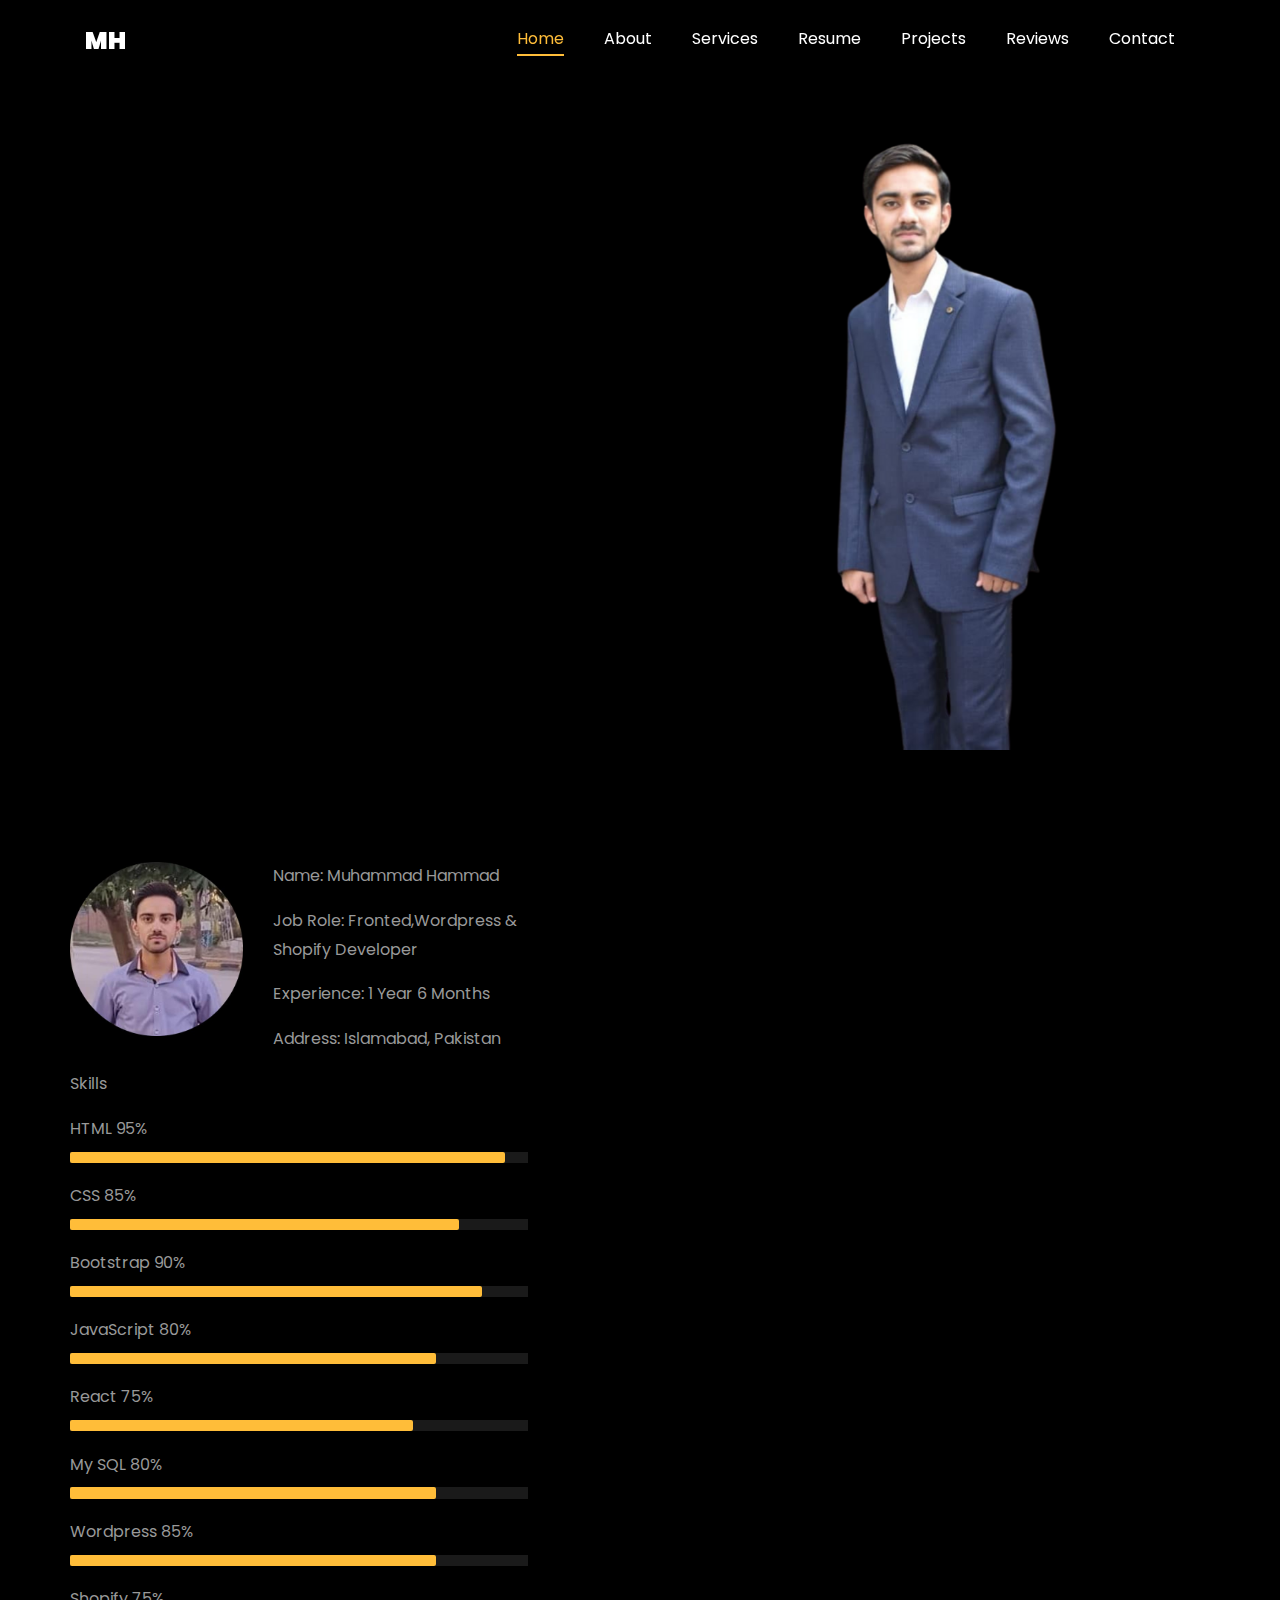
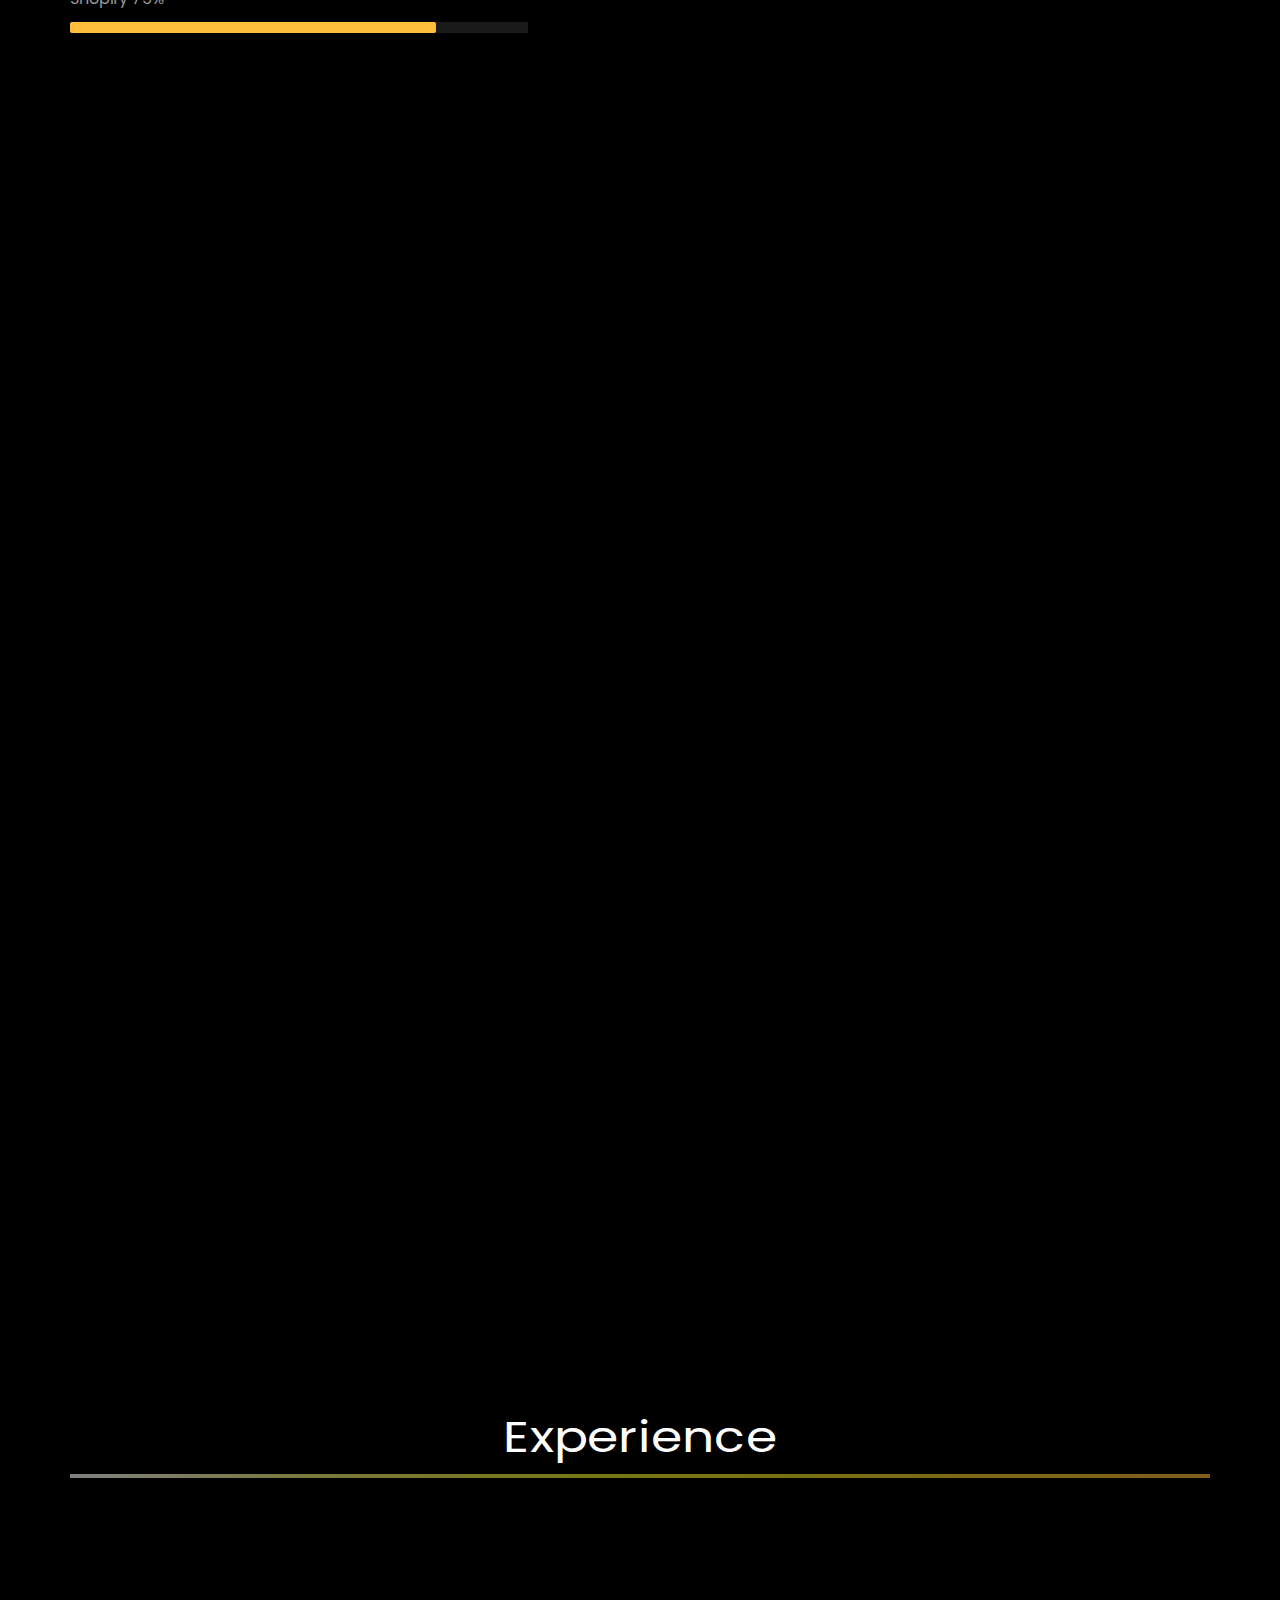
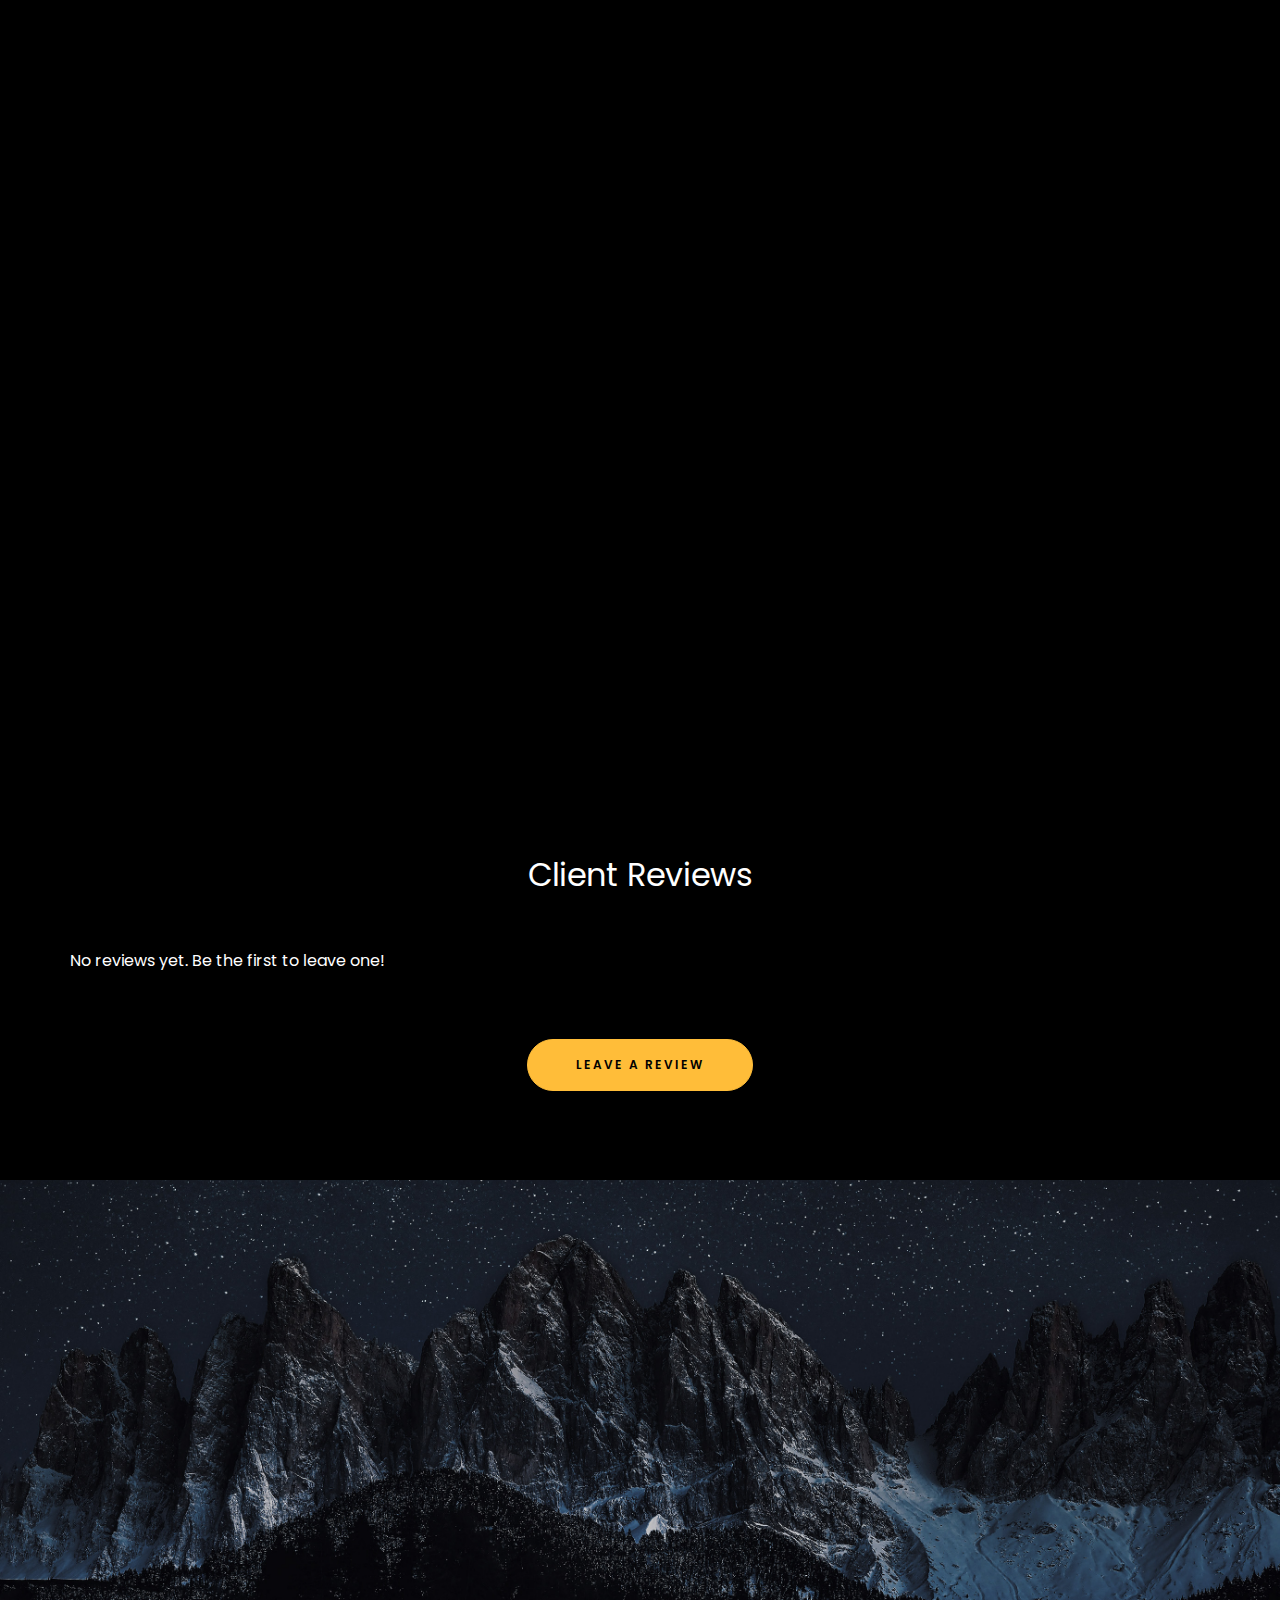
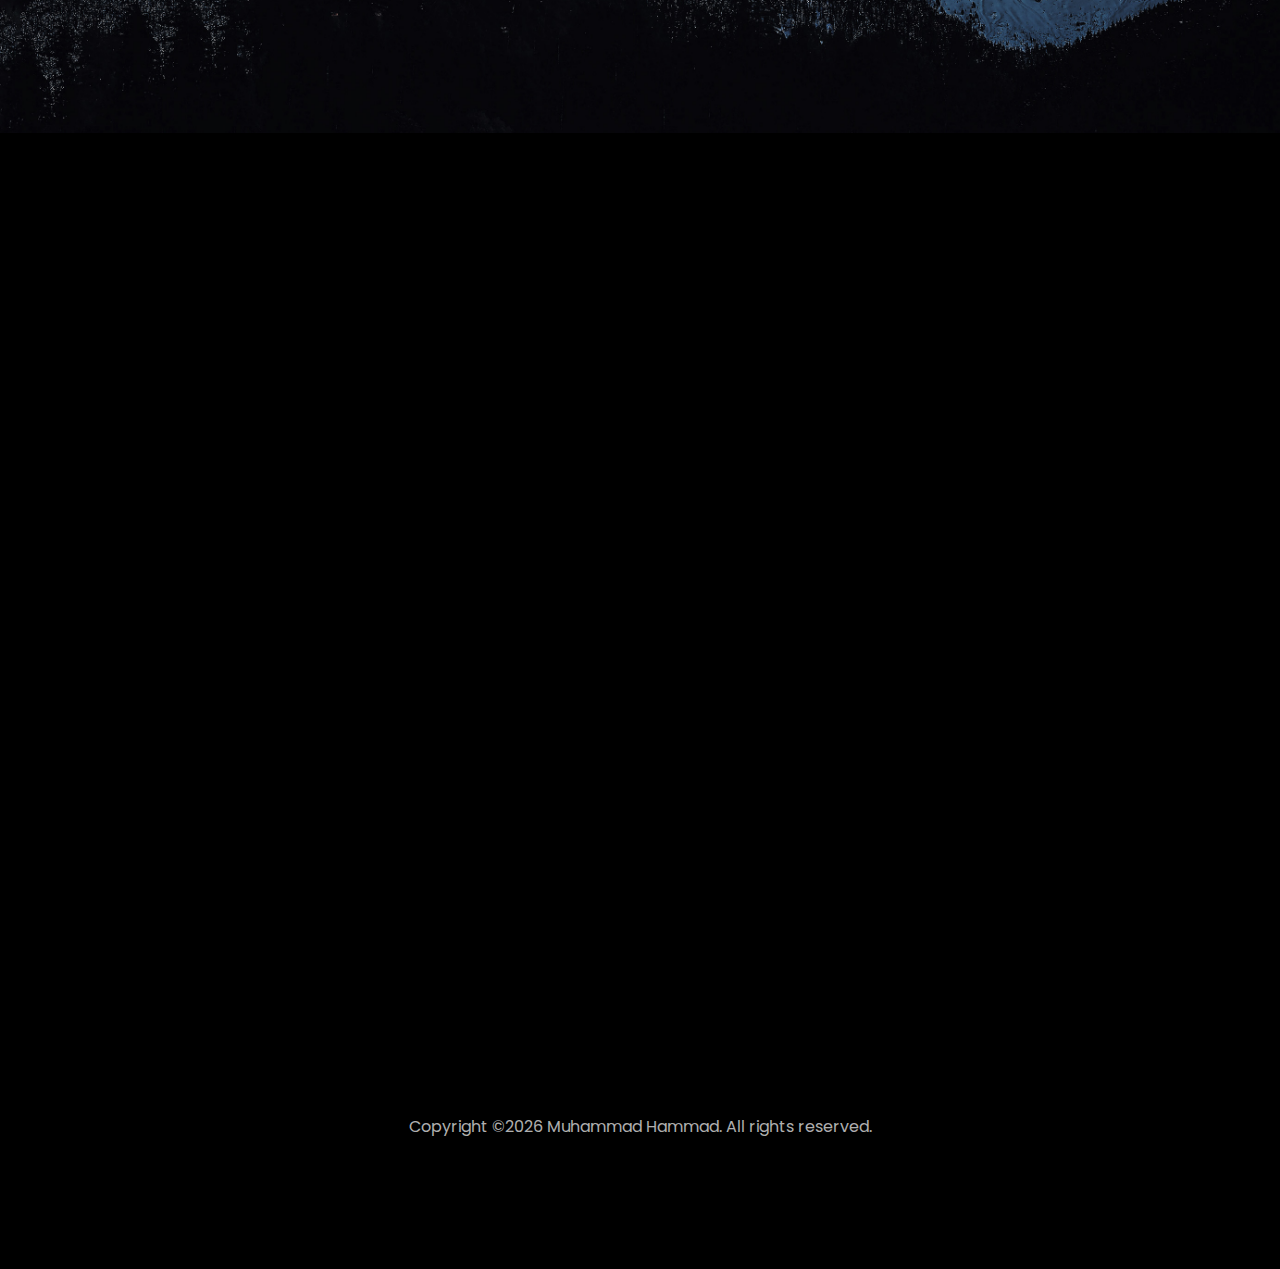
<file: index.html>
<html lang="en"><head>
    <title>Muhammad Hammad Portfolio</title>
    <meta charset="utf-8">
    <meta name="viewport" content="width=device-width, initial-scale=1, shrink-to-fit=no">
    
    <link href="https://fonts.googleapis.com/css?family=Poppins:100,200,300,400,500,600,700,800,900" rel="stylesheet">

    <link rel="stylesheet" href="css/open-iconic-bootstrap.min.css">
    <link rel="stylesheet" href="css/animate.css">
    
    <link rel="stylesheet" href="css/owl.carousel.min.css">
    <link rel="stylesheet" href="css/owl.theme.default.min.css">
    <link rel="stylesheet" href="css/magnific-popup.css">

    <link rel="stylesheet" href="css/aos.css">

    <link rel="stylesheet" href="css/ionicons.min.css">
    
    <link rel="stylesheet" href="css/flaticon.css">
    <link rel="stylesheet" href="css/icomoon.css">
    <link rel="stylesheet" href="css/style.css">



<style>

/*======================================
//--//-->   ABOUT
======================================*/

.about-mf .box-shadow-full {
  padding-top: 4rem;
  padding-bottom: 4rem;
}

.about-mf .about-img {
  margin-bottom: 2rem;
}

.about-mf .about-img img {
  margin-left: 10px;
}


.skill-mf .progress {
  /* background-color: #cde1f8; */
  margin: .5rem 0 1.2rem 0;
  border-radius: 0;
  height: .7rem;
}

.skill-mf .progress .progress-bar {
  height: .7rem;
  background-color: #ffbd39;
}


/* Animation styles */
#typing-animation {
  position: relative;
  font-size: 30px;
  font-weight: bold;
  color: rgb(255, 255, 255);
  overflow: hidden;
  white-space: nowrap;
  animation: typing 3s steps(20, end) infinite;
}

#typing-animation:before {
  content: "";
  /* position: absolute; */
  top: 0;
  left: 0;
  width: 0;
  height: 100%;
  background-color: #ccc;
  animation: typing-cursor 0.5s ease-in-out infinite;
}

@keyframes typing {
  from {
    width: 0;
  }
  to {
    width: 100%;
  }
}

@keyframes typing-cursor {
  from {
    width: 5px;
  }
  to {
    width: 0;
  }
}


/* project image zoom effect */

.zoom-effect {
  overflow: hidden;
  transition: transform 0.3s ease-out;
}

.zoom-effect:hover {
  transform: scale(1.1);
}


</style>


  <style type="text/css">.scrollax-performance, .scrollax-performance *, .scrollax-performance *:before, .scrollax-performance *:after { pointer-events: none !important; -webkit-animation-play-state: paused !important; animation-play-state: paused !important; };</style></head>
  <body data-spy="scroll" data-target=".site-navbar-target" data-offset="300" data-aos-easing="slide" data-aos-duration="800" data-aos-delay="0">
	  
	  
    <nav class="navbar navbar-expand-lg navbar-dark ftco_navbar ftco-navbar-light site-navbar-target" id="ftco-navbar">
	    <div class="container">
	      <a class="navbar-brand" href="https://github.com/M-Hammad-001/Personal-Portfolio">MH</a>
	      <button class="navbar-toggler js-fh5co-nav-toggle fh5co-nav-toggle" type="button" data-toggle="collapse" data-target="#ftco-nav" aria-controls="ftco-nav" aria-expanded="false" aria-label="Toggle navigation">
	        <span class="oi oi-menu"></span> Menu
	      </button>

	      <div class="collapse navbar-collapse" id="ftco-nav">
	        <ul class="navbar-nav nav ml-auto">
	          <li class="nav-item"><a href="#home-section" class="nav-link active"><span>Home</span></a></li>
	          <li class="nav-item"><a href="#about-section" class="nav-link"><span>About</span></a></li>
			  <li class="nav-item"><a href="#services-section" class="nav-link"><span>Services</span></a></li>
	          <li class="nav-item"><a href="#resume-section" class="nav-link"><span>Resume</span></a></li>
	          <li class="nav-item"><a href="#project-section" class="nav-link"><span>Projects</span></a></li>
			<!--  <li class="nav-item"><a href="#courses-section" class="nav-link"><span>Courses</span></a></li> -->
			  <li class="nav-item"><a href="#reviews-section" class="nav-link"><span>Reviews</span></a></li>
	          <li class="nav-item"><a href="#contact-section" class="nav-link"><span>Contact</span></a></li>
	        </ul>
	      </div>
	    </div>
	  </nav>

	  <section id="home-section" class="hero">
		<div class="home-slider  owl-carousel">
		 <div class="slider-item ">
			<div class="overlay"></div>
		   <div class="container">
			<div class="row d-md-flex no-gutters slider-text align-items-end justify-content-end" data-scrollax-parent="true">
				<div class="one-third js-fullheight order-md-last img">
					<img class="profile-1" src="images/Profile-1.png" class="img-fluid rounded b-shadow-a" alt="">
				 <div class="overlay"></div>
				</div>
				<div class="one-forth d-flex  align-items-center ftco-animate" data-scrollax=" properties: { translateY: '70%' }">
					<div class="text">
						<span class="subheading">Hello!</span>
					  <h1 class="mb-4 mt-3">I'm <span>Muhammad Hammad</span></h1>

					  <!-- Element to contain animated typing -->
					  <span id="typing-animation"></span>

					  <script>

					  // Initialize the typing animation
					  const typingAnimationElement = document.getElementById('typing-animation');

					  // Create an array of typing text
					  const typingTexts = [
					  'Computer Scientist',
					  'Web Developer',
					  'Freelancer',
					  ];

					  // Create a function to display the typing animation for a given text
					  function playTypingAnimation(text) {
					  // Loop through each character and add it to the element
					  for (let i = 0; i < text.length; i++) {
						  setTimeout(() => {
						  typingAnimationElement.textContent += text[i];
						  }, i * 200); // Increase the delay to slow down the typing animation
					  }

					  // Once the animation is complete, reset the text and start over
					  setTimeout(() => {
						  typingAnimationElement.textContent = '';
						  playTypingAnimation(typingTexts[(typingTexts.indexOf(text) + 1) % typingTexts.length]);
					  }, text.length * 200);
					  }

					  // Start the typing animation loop
					  playTypingAnimation(typingTexts[0]);

					  </script>

					  <br>
					  <br>
					  <h2>A Frontend Web Developer | Freelancer | Wordpress &amp; Shopify Expert </h2>
					  <!-- <h2 class="d-flex" style="margin-bottom: 0">With over 5 years of experience</h2> -->
					  <!-- <br> -->
					  <p><a href="https://www.upwork.com/freelancers/~0104aa622207e4bd7c?mp_source=share" class="btn btn-primary py-3 px-4">Upwork</a> 
						  <a href="https://github.com/M-Hammad-001" class="btn btn-white btn-outline-white py-3 px-4">My works</a></p>
				  </div>
				</div>
			  </div>
		  </div>
		</div>
	  </div>
  </section>

    <section class="ftco-about img ftco-section ftco-no-pb" id="about-section">
    	<div class="container">
			<div class="row">
				<div class="row d-flex align-items-stretch">
				<!-- <div class="row d-flex"> -->
					<div class="col-md-6 col-lg-5 d-flex">
						<div class="img-about img d-flex align-items-stretch">
							<div class="overlay">
								<div class="row">
									<div class="col-sm-6 col-md-5">
									  <div class="about-img">
										<img src="images/Profile-2.jpg" class="img-fluid rounded b-shadow-a" alt="">
									  </div>
									</div>
									<!-- Details next to profile image -->
									<div class="about-first col-sm-6 col-md-7">
									  <div class="about-info">
										<p><span class="title-s">Name: </span> <span>Muhammad Hammad</span></p>
										<p><span class="title-s">Job Role: </span> <span>Fronted,Wordpress &amp; Shopify Developer</span></p>
										<p><span class="title-s">Experience: </span> <span>1 Year 6 Months</span></p>
										<p><span class="title-s">Address: </span> <span>Islamabad, Pakistan</span></p>
									  </div>
									</div>
								  </div>

								<div class="skill-mf">
									<p class="title-s">Skills</p>
									<span>HTML</span> <span class="pull-right">95%</span>
									<div class="progress">
										<div class="progress-bar" role="progressbar" style="width: 95%;" aria-valuenow="95" aria-valuemin="0" aria-valuemax="100"></div>
									</div>
									
									<span>CSS</span> <span class="pull-right">85%</span>
									<div class="progress">
										<div class="progress-bar" role="progressbar" style="width: 85%" aria-valuenow="85" aria-valuemin="0" aria-valuemax="100"></div>
									</div>
									
									<span>Bootstrap</span> <span class="pull-right">90%</span>
									<div class="progress">
										<div class="progress-bar" role="progressbar" style="width: 90%" aria-valuenow="90" aria-valuemin="0" aria-valuemax="100"></div>
									</div>
									
									<span>JavaScript</span> <span class="pull-right">80%</span>
									<div class="progress">
										<div class="progress-bar" role="progressbar" style="width: 80%" aria-valuenow="80" aria-valuemin="0" aria-valuemax="100"></div>
									</div>
									
									<span>React</span> <span class="pull-right">75%</span>
									<div class="progress">
										<div class="progress-bar" role="progressbar" style="width: 75%" aria-valuenow="75" aria-valuemin="0" aria-valuemax="100"></div>
									</div>

									<span>My SQL</span> <span class="pull-right">80%</span>
									<div class="progress">
										<div class="progress-bar" role="progressbar" style="width: 80%" aria-valuenow="80" aria-valuemin="0" aria-valuemax="100"></div>
									</div>

									<span>Wordpress</span> <span class="pull-right">85%</span>
									<div class="progress">
										<div class="progress-bar" role="progressbar" style="width: 80%" aria-valuenow="80" aria-valuemin="0" aria-valuemax="100"></div>
									</div>

									<span>Shopify</span> <span class="pull-right">75%</span>
									<div class="progress">
										<div class="progress-bar" role="progressbar" style="width: 80%" aria-valuenow="80" aria-valuemin="0" aria-valuemax="100"></div>
									</div>

								</div>
							</div>
						</div>
					</div>
					
					<div class="col-md-6 col-lg-7 pl-lg-5 pb-5">
						<div class="row justify-content-start pb-3">
							<div class="col-md-12 heading-section ftco-animate fadeInUp ftco-animated">
								
								<h1 class="about-heading big">About</h1>
								<h2 class="about-heading mb-4">About Me</h2>
								
								<p class="about-describe">I am a passionate front-end developer with one and a half years of experience, specializing in HTML, CSS, Bootstrap 5, JavaScript, and React.js. I am also a WordPress and Shopify expert, managing and customizing websites to enhance businesses' online presence. From developing responsive and high-performing websites to integrating third-party tools, I focus on creating seamless user experiences. I also work with design tools like Figma to refine UI elements, ensuring visually appealing and user-friendly interfaces.</p>
								<ul class="about-info mt-4 px-md-0 px-2">
									<li class="d-flex"><span>Profile:</span> <span>Fronted,Wordpress &amp; Shopify Developer</span></li>
									<li class="d-flex"><span>Domain:</span> <span>Ecommerce, Landing Pages &amp; Blogs web</span></li>
									<li class="d-flex"><span>Education:</span> <span>Bachelor of Science in Computer Science</span></li>
									<li class="d-flex"><span>Language:</span> <span>English, Urdu &amp; Punjabi</span></li>
									<li class="d-flex"><span>Certifications:</span> <span><a href="https://www.udemy.com/certificate/UC-8df3586e-28e8-4f3d-aa69-e622ad7d9e8c/">Build Profitable E-Commerce Stores with WordPress &amp; Woostify</a></span></li>
									<li class="d-flex"><span>Other Skills:</span> <span>HTML, CSS, Bootstrap, JavaScript, React, My SQL, Figma, Wordpress &amp; Shopify</span></li>
									<li class="d-flex"><span>Interest:</span> <span>Hiking &amp; Traveling</span></li>
									
								</ul>
							</div>
						</div>


						<div class="counter-wrap ftco-animate d-flex flex-md-row flex-column align-items-md-start align-items-center text-center mt-md-3 fadeInUp ftco-animated">
							<div class="text-projects">
								<p class="mb-4">
									<span class="number" data-number="7">7</span> <span>+</span>
									<span>&nbsp; Projects completed</span>
								</p>
								<p><a href="https://www.linkedin.com/in/muhammadhammad001/" class="btn btn-primary py-4 px-5">LinkedIn</a></p>
							</div>
						</div>
					</div>
				</div>
			</div>
		</div>
    </section>

	<section class="ftco-section" id="services-section">
		<div class="container">
		  <div class="row justify-content-center mb-5 pb-5">
			<div class="col-md-7 heading-section text-center ftco-animate fadeInUp ftco-animated">
			  <h1 class="big big-2">Services</h1>
			  <h2 class="mb-4">Services</h2>
			  <p>Explore professional web development projects in Frontend (HTML, CSS, JS, React), WordPress, and Shopify — crafted with performance, design, and user experience in mind.</p>
			</div>
		  </div>
		  <div class="row d-flex">
			<div class="col-md-4 d-flex ftco-animate fadeInUp ftco-animated">
				<div class="blog-entry justify-content-end">
				<a href="https://www.upwork.com/freelancers/~0104aa622207e4bd7c?mp_source=share" class="block-20 zoom-effect" style="background-image: url('images/Frontend-service.jpg');">
				</a>
				<div class="text mt-3 float-right d-block">
  
				  <h3 class="heading"><a href="https://www.upwork.com/freelancers/~0104aa622207e4bd7c?mp_source=share">Frontend Developer</a></h3>
				  <p>Crafting modern, responsive, and user-friendly interfaces using HTML, CSS, JavaScript, and Bootstrap to deliver smooth digital experiences.</p>
				</div>
			  </div>
			</div>
			<div class="col-md-4 d-flex ftco-animate fadeInUp ftco-animated">
				<div class="blog-entry justify-content-end">
				<a href="https://www.upwork.com/freelancers/~0104aa622207e4bd7c?mp_source=share" class="block-20 zoom-effect" style="background-image: url('images/Wordpress-service.webp');">
				</a>
				<div class="text mt-3 float-right d-block">
  
				  <h3 class="heading"><a href="https://www.upwork.com/freelancers/~0104aa622207e4bd7c?mp_source=share">WordPress Expert</a></h3>
				  <p>Designing and customizing WordPress websites using Elementor, themes, and plugins for portfolios, blogs, and e-commerce platforms.</p>
				</div>
			  </div>
			</div>
			<div class="col-md-4 d-flex ftco-animate fadeInUp ftco-animated">
				<div class="blog-entry">
				<a href="https://www.upwork.com/freelancers/~0104aa622207e4bd7c?mp_source=share" class="block-20 zoom-effect" style="background-image: url('images/shopify-services.jpg');">
				</a>
				<div class="text mt-3 float-right d-block">
  
				  <h3 class="heading"><a href="https://www.upwork.com/freelancers/~0104aa622207e4bd7c?mp_source=share">Shopify Expert</a></h3>
				  <p>Creating high-converting Shopify stores with custom themes, SEO integration, and optimized product listings to boost online sales.</p>
				</div>
			  </div>
			</div>
		  </div>
	 <!-- <br>
		   added justify-content-center to center align the last two projects 
		  <div class="row d-flex justify-content-center">  
			  <div class="col-md-4 d-flex ftco-animate fadeInUp ftco-animated">
				  <div class="blog-entry justify-content-end">
				  <a href="https://github.com/rishabhnmishra/sales_forecasting/tree/main" class="block-20 zoom-effect" style="background-image: url('images/proj_4.jpg');">
				  </a>
				  <div class="text mt-3 float-right d-block">
	
					<h3 class="heading"><a href="https://github.com/rishabhnmishra/sales_forecasting/tree/main">Sales Forecast- Time Series Forecasting</a></h3>
					<p>Used multiple machine learning models to forecast sales (retail store) and performed time series analysis.</p>
				  </div>
				</div>
			  </div>
			  <div class="col-md-4 d-flex ftco-animate fadeInUp ftco-animated">
				  <div class="blog-entry justify-content-end">
				  <a href="https://github.com/rishabhnmishra/customer_segmentation/blob/main/Customer_Segmentation-final.ipynb" class="block-20 zoom-effect" style="background-image: url('images/proj_5.jpg');">
				  </a>
				  <div class="text mt-3 float-right d-block">
	
					<h3 class="heading"><a href="https://github.com/rishabhnmishra/customer_segmentation/blob/main/Customer_Segmentation-final.ipynb">Customer Segmentation using clustering model</a></h3>
					<p>Developed a ML model to give various recommendations of financial products &amp; services on target customer groups.</p>
				  </div>
				</div>
			  </div>
		   </div> -->
		</div>
	  </section>
	
    <section class="ftco-section ftco-no-pb" id="resume-section">
    	<div class="container">
    		<div class="row justify-content-center pb-5">
          <div class="col-md-10 heading-section text-center ftco-animate fadeInUp ftco-animated">
          	<h1 class="big big-2">Resume</h1>
            <h2 class="mb-4">Resume</h2>
            <p>Web Developer with hands-on experience in HTML, CSS, JavaScript, React, WordPress, and Shopify, delivering functional and visually engaging websites for diverse business needs.</p>
          </div>
        </div>

		<div class="row">
			<h1 class="big-4">Experience</h1>
			<div class="underline"></div>
		</div>
		<br>
		
		<div class="row">
				<div class="col-md-6">
					<div class="resume-wrap ftco-animate fadeInUp ftco-animated">
						<span class="date">2025-Present</span>
						<h2>CMS Expert | WordPress, WooCommerce &amp; Shopify
						</h2> 
						<img src="images/Upwork-Icon.png" alt="Upwork Icon" class="img-fluid" width="50">
						<span class="position">Upwork
						</span>
						<p class="mt-4">A leading global platform connecting businesses with expert freelancers across various domains.
							</p><ul>
								<li>Specialized in WordPress, Shopify, Elementor, WooCommerce, and custom theme development for high-performance websites.</li>
								<li>Build and optimize online stores, business sites, and landing pages with user-friendly, fast, and responsive designs.</li>
								<li>Offer CMS migration, bug fixes, performance optimization, and third-party integrations for seamless functionality.</li>
							</ul>
						<p></p>
					</div>

				</div>

				<div class="col-md-6">
					<div class="resume-wrap ftco-animate fadeInUp ftco-animated">
						<span class="date">2023-2025</span>
						<h2>Front-End Developer | HTML | CSS | Bootstrap | JS | React JS </h2>
						<img src="images/LinkedIn -icon.png" alt="Upwork Icon" class="img-fluid" width="50">
						<span class="position"> Linkedin</span> 
						<p class="mt-4">The largest professional network connecting businesses with experts worldwide.
							</p><ul>
								<li>Proficient in HTML, CSS, Bootstrap, JavaScript, React JS with experience in PSD to HTML, Figma to HTML, XD to HTML, user-friendly coding, and cross-browser compatibility.</li>
								<li>Develop custom-coded websites and prototype structures for e-commerce, business sites, portfolios, blogs, and landing pages with pixel-perfect design.</li>
								<li>Clean code, responsive design, fast performance, unlimited revisions, and 100% client satisfaction.</li>
							</ul>
						<p></p>
					</div>

				</div>
			</div>

		<br>
		<br>

		<div class="row">
			<h1 class="big-4">Education</h1>
			<div class="underline"></div>
		</div>
		<br>
		
			<div class="row">
    			<div class="col-md-6">
    				<div class="resume-wrap ftco-animate fadeInUp ftco-animated">
    					<span class="date">2023-2027</span>
    					<h2>Bachelor of Science in Computer Science</h2>
    					<span class="position">Riphah International University,I-14 Campus</span>
    					<p class="mt-4">CGPA: 3.95</p>
    				</div>
    			</div>

    			<div class="col-md-6">
    				<div class="resume-wrap ftco-animate fadeInUp ftco-animated">
    					<span class="date">2021-2023</span>
    					<h2>Higher Secondary School Certificate <br>(HSSC)</h2>
    					<span class="position">Punjab Group of Colleges, Ayub Park  Campus</span>
    					<p class="mt-4">Grade: A1</p>
    				</div>
				</div>
    		</div>

    		<div class="row justify-content-center mt-5">
    			<div class="col-md-6 text-center ftco-animate fadeInUp ftco-animated">
    				<p><a href="images/Muhammad Hammad - Resume.pdf" class="btn btn-download btn-primary py-4 px-5">Download CV</a></p>
    			</div>
    		</div>
    	</div>
    </section>

<section class="ftco-section-projects" id="project-section">
      <div class="container">
        <div class="row justify-content-center mb-5 pb-5">
          <div class="col-md-7 heading-section text-center ftco-animate">
            <h1 class="big big-2">Projects</h1>
            <h2 class="mb-4">Projects</h2>
            <p>Below are selected web development projects built using WordPress, custom code (HTML, CSS, JS, React), and e-commerce platforms like Shopify.</p>
          </div>
        </div>
        <div class="row d-flex">
          <div class="col-md-4 d-flex ftco-animate">
          	<div class="blog-entry justify-content-end">
              <a href="https://apexbikewears.com/" class="block-20 zoom-effect" style="background-image: url('images/ABW-Mockup.png');">
              </a>
              <div class="text mt-3 float-right d-block">

                <h3 class="heading"><a href="https://apexbikewears.com/">Custom WordPress E-Commerce: Apex Bike Wears</a></h3>
                <p>Developed a full-featured e-commerce store using WordPress and Elementor. Integrated WooCommerce for product management, responsive design, and a user-friendly shopping experience tailored to motorcycle gear.</p>
              </div>
            </div>
          </div>
          <div class="col-md-4 d-flex ftco-animate">
          	<div class="blog-entry justify-content-end">
              <a href="https://m-hammad-001.github.io/Frontend-Projects/" class="block-20 zoom-effect" style="background-image: url('images/QGS-Mockup.png');">
              </a>
              <div class="text mt-3 float-right d-block">

                <h3 class="heading"><a href="https://m-hammad-001.github.io/Frontend-Projects/">Quick Grocery Store – Custom HTML/CSS/JS Website</a></h3>
                <p>Built from scratch using HTML, CSS, Bootstrap, and JavaScript. Features include multiple pages (Home, About, Contact, Sign In/Up) and a responsive layout, with backend planned in React for cart and shop functionality.</p>
              </div>
            </div>
          </div>
          <div class="col-md-4 d-flex ftco-animate">
          	<div class="blog-entry">
              <a href="https://m-hammad-001.github.io/-Rock-Paper-Scissors-Game-HTML-CSS-JavaScript/" class="block-20 zoom-effect" style="background-image: url('images/RPS-Mockup.png');">
              </a>
              <div class="text mt-3 float-right d-block">

                <h3 class="heading"><a href="https://m-hammad-001.github.io/-Rock-Paper-Scissors-Game-HTML-CSS-JavaScript/">Rock, Paper, Scissors Game – JavaScript Logic</a></h3>
                <p>A fun and interactive browser-based game created with HTML, CSS, and JavaScript. Features real-time logic handling, UI updates based on player choice, and basic score tracking.</p>
              </div>
            </div>
          </div>
        </div>
	<br>
		<!-- added justify-content-center to center align the last two projects -->
		<div class="row d-flex justify-content-center">  
			<div class="col-md-4 d-flex ftco-animate">
				<div class="blog-entry justify-content-end">
				<a href="https://m-hammad-001.github.io/Net-Ninja--Books-Web-Project---HTML-BOOTSTRAP-/" class="block-20 zoom-effect" style="background-image: url('images/Net-Ninja-services.png');">
				</a>
				<div class="text mt-3 float-right d-block">
  
				  <h3 class="heading"><a href="https://m-hammad-001.github.io/Net-Ninja--Books-Web-Project---HTML-BOOTSTRAP-/">Net Ninja Books – Responsive Bootstrap Website</a></h3>
				  <p>Designed using HTML5 and Bootstrap 5, showcasing book listings with a clean, mobile-first responsive layout. Demonstrates grid usage, navigation, and responsive design fundamentals.</p>
				</div>
			  </div>
			</div>
			
		 </div>
	  </div>
    </section>

    <!--
	<section class="ftco-section" id="courses-section">
		<div class="container">
		  <div class="row justify-content-center mb-5 pb-5">
			<div class="col-md-7 heading-section text-center ftco-animate fadeInUp ftco-animated">
			  <h1 class="big big-2">Courses</h1>
			  <h2 class="mb-4">Courses</h2>
			  <p>Below are the sample Data Analytics projects on SQL, Python, Power BI &amp; ML.</p>
			</div>
		  </div>
		  <div class="row d-flex">
			<div class="col-md-4 d-flex ftco-animate fadeInUp ftco-animated">
				<div class="blog-entry justify-content-end">
				<a href="https://github.com/rishabhnmishra/SQL_Music_Store_Analysis/blob/main/Music_Store_Query.sql" class="block-20 zoom-effect" style="background-image: url('images/proj_1.jpg');">
				</a>
				<div class="text mt-3 float-right d-block">
  
				  <h3 class="heading"><a href="https://github.com/rishabhnmishra/SQL_Music_Store_Analysis/blob/main/Music_Store_Query.sql">Digital Music Store Data Analysis using SQL</a></h3>
				  <p>Analyzed music store data using advanced SQL queires to identify gaps and increase the business growth.</p>
				</div>
			  </div>
			</div>
			<div class="col-md-4 d-flex ftco-animate fadeInUp ftco-animated">
				<div class="blog-entry justify-content-end">
				<a href="https://github.com/rishabhnmishra/Python_Diwali_Sales_Analysis/blob/main/Diwali_Sales_Analysis.ipynb" class="block-20 zoom-effect" style="background-image: url('images/proj_2.jpg');">
				</a>
				<div class="text mt-3 float-right d-block">
  
				  <h3 class="heading"><a href="https://github.com/rishabhnmishra/Python_Diwali_Sales_Analysis/blob/main/Diwali_Sales_Analysis.ipynb">Data Analysis using Python Project for Beginners</a></h3>
				  <p>Performed exploratory data analysis on diwali sales data using Python to improve the customer experience.</p>
				</div>
			  </div>
			</div>
			<div class="col-md-4 d-flex ftco-animate fadeInUp ftco-animated">
				<div class="blog-entry">
				<a href="https://github.com/rishabhnmishra/Madhav_Store_Analysis_PowerBI/blob/main/Madhav%20Store%20dashboard.jpg" class="block-20 zoom-effect" style="background-image: url('images/proj_3.jpg');">
				</a>
				<div class="text mt-3 float-right d-block">
  
				  <h3 class="heading"><a href="https://github.com/rishabhnmishra/Madhav_Store_Analysis_PowerBI/blob/main/Madhav%20Store%20dashboard.jpg">Power BI Sales dashboard Project for Beginners</a></h3>
				  <p>Designed a power bi dashboard for Madhav Store to track and analyze the online sales data acorss India.</p>
				</div>
			  </div>
			</div>
		  </div>
	  <br>
		   <! added justify-content-center to center align the last two projects />
		  <div class="row d-flex justify-content-center">  
			  <div class="col-md-4 d-flex ftco-animate fadeInUp ftco-animated">
				  <div class="blog-entry justify-content-end">
				  <a href="https://github.com/rishabhnmishra/sales_forecasting/tree/main" class="block-20 zoom-effect" style="background-image: url('images/proj_4.jpg');">
				  </a>
				  <div class="text mt-3 float-right d-block">
	
					<h3 class="heading"><a href="https://github.com/rishabhnmishra/sales_forecasting/tree/main">Sales Forecast- Time Series Forecasting</a></h3>
					<p>Used multiple machine learning models to forecast sales (retail store) and performed time series analysis.</p>
				  </div>
				</div>
			  </div>
			  <div class="col-md-4 d-flex ftco-animate fadeInUp ftco-animated">
				  <div class="blog-entry justify-content-end">
				  <a href="https://github.com/rishabhnmishra/customer_segmentation/blob/main/Customer_Segmentation-final.ipynb" class="block-20 zoom-effect" style="background-image: url('images/proj_5.jpg');">
				  </a>
				  <div class="text mt-3 float-right d-block">
	
					<h3 class="heading"><a href="https://github.com/rishabhnmishra/customer_segmentation/blob/main/Customer_Segmentation-final.ipynb">Customer Segmentation using clustering model</a></h3>
					<p>Developed a ML model to give various recommendations of financial products &amp; services on target customer groups.</p>
				  </div>
				</div>
			  </div>
		   </div>
		</div>
	  </section>
	-->
	
   
<section id="reviews-section" class="review py-3">
  <div class="container text-center">
    <h2 class="mb-5 review-heading">Client Reviews</h2>
    <div class="row" id="review-list"></div>
    <a href="review.html" target="_blank" class="btn btn-primary py-3 px-5 mt-5">Leave a Review</a>
  </div>
</section>

<style>
  #reviews-section {
    background-color: #000;
  }

  .review-heading {
    color: white;
    transition: color 0.3s;
  }

  .review-heading:hover {
    color: #ffbd39;
  }

  .review-card {
    background-color: #111;
    color: white;
    border: 1px solid #444;
    border-radius: 8px;
    padding: 20px;
    height: 100%;
  }

  .review-rating {
    color: gold;
    font-size: 1.1rem;
  }

  .review-author {
    font-style: italic;
    color: #ffbd39;
    margin-top: 10px;
  }
</style>

<script>
  document.addEventListener('DOMContentLoaded', () => {
    const reviewList = document.getElementById('review-list');
    const reviews = JSON.parse(localStorage.getItem('reviews')) || [];

    if (reviews.length === 0) {
      reviewList.innerHTML = '<p class="text-white">No reviews yet. Be the first to leave one!</p>';
    } else {
      reviews.forEach(review => {
        const col = document.createElement('div');
        col.className = 'col-md-6 col-lg-4 mb-4 d-flex align-items-stretch';

        col.innerHTML = `
          <div class="review-card w-100">
            <p><strong>Project Type:</strong> ${review.application}</p>
            <p><strong>Platform:</strong> ${review.platform}</p>
            <p class="text-justify">
              <span class="text-primary fs-5"> <img width="50" height="50" src="https://img.icons8.com/ios-filled/50/FAB005/quote-left.png" alt="quote-left"/> </span> ${review.message} <span class="text-primary fs-5"> <img width="50" height="50" src="https://img.icons8.com/ios-filled/50/FAB005/quote-right.png" alt="quote-right"/> </span>
            </p>
            <p class="review-rating"><strong>Rating:</strong> ${'★'.repeat(review.rating)}${'☆'.repeat(5 - review.rating)}</p>
            <p class="review-author">— ${review.name}</p>
          </div>
        `;

        reviewList.appendChild(col);
      });
    }
  });
</script>

    

	  
                 <!--   CLEAR ALL REVIEWS 

			<button onclick="clearReviews()" class="btn btn-danger mt-3">Clear All Reviews</button>
			<script>
			function clearReviews() {
				if (confirm("Are you sure you want to delete all reviews?")) {
				localStorage.removeItem('reviews');
				location.reload(); // Refresh to clear the display
				}
			}
			</script> -->


	<section class="ftco-section-counter ftco-no-pt ftco-no-pb ftco-counter img" id="section-counter">
      <div class="container container-counter">
		<div class="row d-md-flex align-items-center">
          <div class="col-md d-flex justify-content-center counter-wrap ftco-animate fadeInUp ftco-animated">
            <div class="block-18">
              <div class="text">
                <strong class="number" data-number="10">10</strong>
                <span>Achievements</span>
              </div>
            </div>
          </div>
          <div class="col-md d-flex justify-content-center counter-wrap ftco-animate fadeInUp ftco-animated">
            <div class="block-18">
              <div class="text">
                <strong class="number" data-number="7">7</strong>
                <span>Projects</span>
              </div>
            </div>
          </div>
          <div class="col-md d-flex justify-content-center counter-wrap ftco-animate fadeInUp ftco-animated">
            <div class="block-18">
              <div class="text">
                <strong class="number" data-number="20">20</strong>
                <span>Courses</span>
              </div>
            </div>
          </div>
          <div class="col-md d-flex justify-content-center counter-wrap ftco-animate fadeInUp ftco-animated">
            <div class="block-18">
              <div class="text">
                <strong class="number" data-number="100">100</strong>
                <span>Cups of coffee</span>
              </div>
            </div>
          </div>
        </div>
      </div>
	
	  <div class="block-10 ftco-section ftco-hireme img margin-top" style="background-image: url(images/bg_1.jpg)">
			<!-- <div class="container"> -->
				<div class="row justify-content-center">
					<div class="col-md-7 ftco-animate text-center fadeInUp ftco-animated">
						<h2>More projects on<span> Github  </span> </h2>
						<div class="heading"> <h4> I love building digital solutions that solve business challenges and bring ideas to life through clean, functional web experiences. </h4>
						<br>
						<p><a href="https://github.com/M-Hammad-001" class="btn btn-primary py-3 px-5">GitHub</a></p>
						</div>
					</div>
				</div>
			<!-- </div> -->
		</div>
	</section>



    <section class="ftco-section contact-section ftco-no-pb" id="contact-section">
      <div class="container">
      	<div class="row justify-content-center mb-5 pb-3">
          <div class="col-md-7 heading-section text-center ftco-animate fadeInUp ftco-animated">
            <h1 class="big big-2">Contact</h1>
            <h2 class="mb-4">Contact Me</h2>
            <p>Below are the details to reach out to me!</p>
          </div>
        </div>

        <div class="row d-flex contact-info mb-5">
          <div class="col-md-6 col-lg-3 d-flex ftco-animate fadeInUp ftco-animated">
          	<div class="align-self-stretch box p-4 text-center">
          		<div class="icon d-flex align-items-center justify-content-center">
          			<span class="icon-map-signs"></span>
          		</div>
          		<h3 class="mb-4">Address</h3>
	            <p>Rawalpindi, Pakistan</p>
	          </div>
          </div>
          <div class="col-md-6 col-lg-3 d-flex ftco-animate fadeInUp ftco-animated">
          	<div class="align-self-stretch box p-4 text-center">
          		<div class="icon d-flex align-items-center justify-content-center">
          			<span class="icon-phone2"></span>
          		</div>
          		<h3 class="mb-4">Contact Number</h3>
	            <p><a href="tel: +92 3331575347">+92 3331575347</a></p>
	          </div>
          </div>
          <div class="col-md-6 col-lg-3 d-flex ftco-animate fadeInUp ftco-animated">
          	<div class="align-self-stretch box p-4 text-center">
          		<div class="icon d-flex align-items-center justify-content-center">
          			<span class="icon-paper-plane"></span>
          		</div>
          		<h3 class="mb-4">Email Address</h3>
	            <p><a href="mailto:muhammadhammad0874@gmail.com">muhammadhammad0874@gmail.com</a></p>
	          </div>
          </div>
          <div class="col-md-6 col-lg-3 d-flex ftco-animate fadeInUp ftco-animated">
          	<div class="align-self-stretch box p-4 text-center">
          		<div class="icon d-flex align-items-center justify-content-center">
          			<span class="icon-globe"></span>
          		</div>
          		<h3 class="mb-4">Download Resume</h3>
	            <p><a href="images/Muhammad Hammad - Resume.pdf">resumelink</a></p>
	          </div>
          </div>

		  <div class="container">
			<br>
			<br>
			<div class="row justify-content-center">
				<div class="col-md-7 ftco-animate text-center fadeInUp ftco-animated">
					<h2>Have a<span> Question?  </span> <a href="tel: +92 3331575347" class="btn btn-primary py-3 px-5">Click Here</a> </h2>
				</div>
			</div>
				<br>
					<ul class="ftco-footer-social list-unstyled d-flex justify-content-center align-items-center mb-0">
					  <li class="ftco-animate normal-txt fadeInUp ftco-animated">Find me on </li>
					  <li class="ftco-animate fadeInUp ftco-animated"><a href="https://github.com/M-Hammad-001"><span class="icon-github"></span></a></li>
					  <li class="ftco-animate fadeInUp ftco-animated"><a href="https://www.linkedin.com/in/muhammadhammad001/"><span class="icon-linkedin"></span></a></li>  
					  <li class="ftco-animate fadeInUp ftco-animated"><a href="https://x.com/m__hammad01?t=d-zPI-S6Lx6nbq3wcrmFgw&amp;s=09"><span class="icon-twitter"></span></a></li>
					  <li class="ftco-animate fadeInUp ftco-animated"><a href="https://www.facebook.com/profile.php?viewas=100000686899395&amp;id=100031777997702"><span class="icon-facebook"></span></a></li>
				      <li class="ftco-animate fadeInUp ftco-animated"><a href="https://www.instagram.com/m.__.hammad/"><span class="icon-instagram"></span></a></li>
					  <li class="ftco-animate fadeInUp ftco-animated">
						<a href="https://www.upwork.com/freelancers/~0104aa622207e4bd7c?mp_source=share">
							<img class="icon-adjust" src="images/upwork-icon-yellow.png" alt="Upwork_Yellow_Logo" width="30px">
						</a>
					</li>	
					<li class="ftco-animate fadeInUp ftco-animated">
						<a href="https://www.freelancer.com/u/muhammadh046">
							<img class="icon-adjust" src="images/freelancer logo.png" alt="freelancer_Logo" width="30px">
						</a>
					</li>							
					</ul>
				<br>
		   </div>
   </div>
 </div></section>


 
	
    <footer class="ftco-footer ftco-section">
		<div class="container">
		  <div class="row">
			<div class="col-md-12 text-center">
  
			  <p><!-- Link back to Colorlib can't be removed. Template is licensed under CC BY 3.0. -->
	Copyright ©<script>document.write(new Date().getFullYear());</script> Muhammad Hammad. All rights reserved.</a>
	<!-- Link back to Colorlib can't be removed. Template is licensed under CC BY 3.0. --></p>
			</div>
		  </div>
		</div>
	  </footer>


  <!-- loader -->
  <div id="ftco-loader" class="fullscreen"><svg class="circular" width="48px" height="48px"><circle class="path-bg" cx="24" cy="24" r="22" fill="none" stroke-width="4" stroke="#eeeeee"></circle><circle class="path" cx="24" cy="24" r="22" fill="none" stroke-width="4" stroke-miterlimit="10" stroke="#F96D00"></circle></svg></div>


  <script src="js/jquery.min.js"></script>
  <script src="js/jquery-migrate-3.0.1.min.js"></script>
  <script src="js/popper.min.js"></script>
  <script src="js/bootstrap.min.js"></script>
  <script src="js/jquery.easing.1.3.js"></script>
  <script src="js/jquery.waypoints.min.js"></script>
  <script src="js/jquery.stellar.min.js"></script>
  <script src="js/owl.carousel.min.js"></script>
  <script src="js/jquery.magnific-popup.min.js"></script>
  <script src="js/aos.js"></script>
  <script src="js/jquery.animateNumber.min.js"></script>
  <script src="js/scrollax.min.js"></script>
  
  <script src="js/main.js"></script>
    
  <!-- Code injected by live-server -->
<script>
	// <![CDATA[  <-- For SVG support
	if ('WebSocket' in window) {
		(function () {
			function refreshCSS() {
				var sheets = [].slice.call(document.getElementsByTagName("link"));
				var head = document.getElementsByTagName("head")[0];
				for (var i = 0; i < sheets.length; ++i) {
					var elem = sheets[i];
					var parent = elem.parentElement || head;
					parent.removeChild(elem);
					var rel = elem.rel;
					if (elem.href && typeof rel != "string" || rel.length == 0 || rel.toLowerCase() == "stylesheet") {
						var url = elem.href.replace(/(&|\?)_cacheOverride=\d+/, '');
						elem.href = url + (url.indexOf('?') >= 0 ? '&' : '?') + '_cacheOverride=' + (new Date().valueOf());
					}
					parent.appendChild(elem);
				}
			}
			var protocol = window.location.protocol === 'http:' ? 'ws://' : 'wss://';
			var address = protocol + window.location.host + window.location.pathname + '/ws';
			var socket = new WebSocket(address);
			socket.onmessage = function (msg) {
				if (msg.data == 'reload') window.location.reload();
				else if (msg.data == 'refreshcss') refreshCSS();
			};
			if (sessionStorage && !sessionStorage.getItem('IsThisFirstTime_Log_From_LiveServer')) {
				console.log('Live reload enabled.');
				sessionStorage.setItem('IsThisFirstTime_Log_From_LiveServer', true);
			}
		})();
	}
	else {
		console.error('Upgrade your browser. This Browser is NOT supported WebSocket for Live-Reloading.');
	}
	// ]]>
</script>

</body></html>
</file>
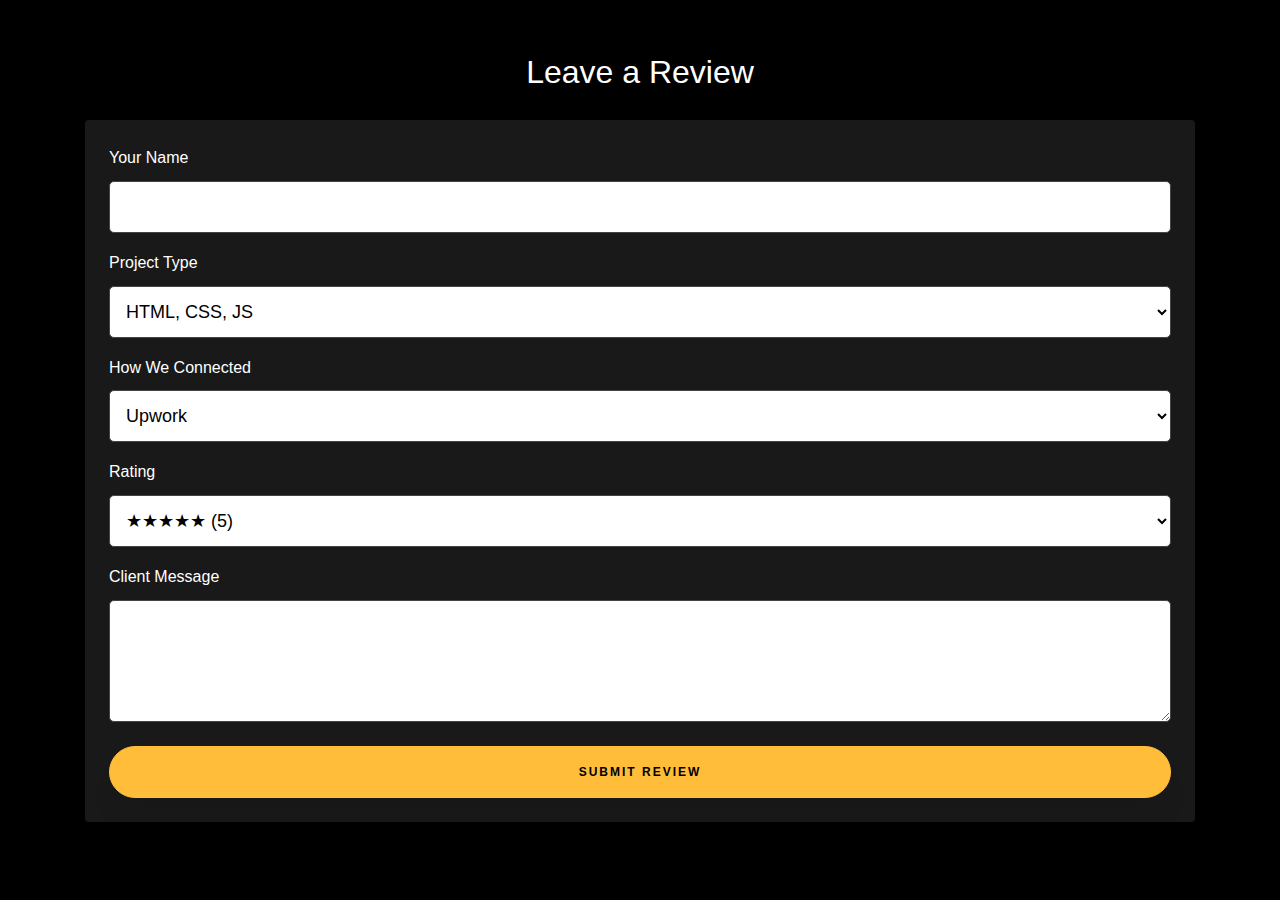
<file: review.html>
<!DOCTYPE html>
<html lang="en">
<head>
  <meta charset="UTF-8">
  <meta name="viewport" content="width=device-width, initial-scale=1.0">
  <title>Leave a Review</title>
  <link rel="stylesheet" href="css/style.css">
  <link rel="stylesheet" href="https://cdnjs.cloudflare.com/ajax/libs/font-awesome/6.0.0-beta3/css/all.min.css">
  <style>
    body {
      background-color: #000;
      color: #fff;
      font-family: 'Poppins', sans-serif;
    }
    h2 {
      color: #fff;
      transition: color 0.3s;
    }
    h2:hover {
      color: #ffbd39;
    }
    label {
      color: #fff;
    }
    .form-control, .form-select {
      background-color: #222;
      color: #fff;
      border: 1px solid #444;
    }
    .form-control::placeholder {
      color: #aaa;
    }
    .btn-primary {
      background-color: #ffbd39;
      border: none;
    }
    .btn-primary:hover {
      background-color: #e0a800;
    }
    .rating-stars {
      color: gold;
    }
  </style>
</head>
<body>
  <div class="container py-5">
    <h2 class="text-center mb-4">Leave a Review</h2>
    <form id="reviewForm" class="p-4 bg-dark shadow rounded">
      <div class="form-group mb-3">
        <label for="name">Your Name</label>
        <input type="text" class="form-control" id="name" required>
      </div>

      <div class="form-group mb-3">
        <label for="application">Project Type</label>
        <select class="form-control" id="application">
          <option>HTML, CSS, JS</option>
          <option>React</option>
          <option>WordPress</option>
          <option>Shopify</option>
          <option>Web Development Competition</option>
          <option value="custom">Other</option>
        </select>
        <input type="text" class="form-control mt-2" id="customApp" placeholder="Specify your project type" style="display: none;">
      </div>

      <div class="form-group mb-3">
        <label for="platform">How We Connected</label>
        <select class="form-control" id="platform">
          <option>Upwork</option>
          <option>Freelancer</option>
          <option>LinkedIn</option>
          <option>Instagram</option>
          <option>Facebook</option>
          <option>Whatsapp</option>
          <option value="custom">Other</option>
        </select>
        <input type="text" class="form-control mt-2" id="customPlatform" placeholder="Specify the platform" style="display: none;">
      </div>

      <div class="form-group mb-3">
        <label for="rating">Rating</label>
        <select class="form-control rating-stars" id="rating" required>
          <option value="5">★★★★★ (5)</option>
          <option value="4">★★★★☆ (4)</option>
          <option value="3">★★★☆☆ (3)</option>
          <option value="2">★★☆☆☆ (2)</option>
          <option value="1">★☆☆☆☆ (1)</option>
        </select>
      </div>

      <div class="form-group mb-4">
        <label for="message">Client Message</label>
        <textarea class="form-control" id="message" rows="4" required></textarea>
      </div>

      <button type="submit" class="btn btn-primary py-3 w-100">Submit Review</button>
    </form>
  </div>

  <script>
    const appSelect = document.getElementById('application');
    const customApp = document.getElementById('customApp');
    appSelect.addEventListener('change', function() {
      customApp.style.display = appSelect.value === 'custom' ? 'block' : 'none';
    });

    const platformSelect = document.getElementById('platform');
    const customPlatform = document.getElementById('customPlatform');
    platformSelect.addEventListener('change', function() {
      customPlatform.style.display = platformSelect.value === 'custom' ? 'block' : 'none';
    });

    document.getElementById('reviewForm').addEventListener('submit', function(e) {
      e.preventDefault();

      const name = document.getElementById('name').value;
      let application = appSelect.value;
      const customAppVal = customApp.value.trim();
      if (application === 'custom' && customAppVal !== '') application = customAppVal;

      let platform = platformSelect.value;
      const customPlatformVal = customPlatform.value.trim();
      if (platform === 'custom' && customPlatformVal !== '') platform = customPlatformVal;

      const rating = parseInt(document.getElementById('rating').value);
      const message = document.getElementById('message').value;

      const newReview = { name, application, platform, rating, message };
      const reviews = JSON.parse(localStorage.getItem('reviews')) || [];
      reviews.push(newReview);
      localStorage.setItem('reviews', JSON.stringify(reviews));

      alert('Thank you for your review!');
      window.close();
    });
  </script>
</body>
</html>
</file>
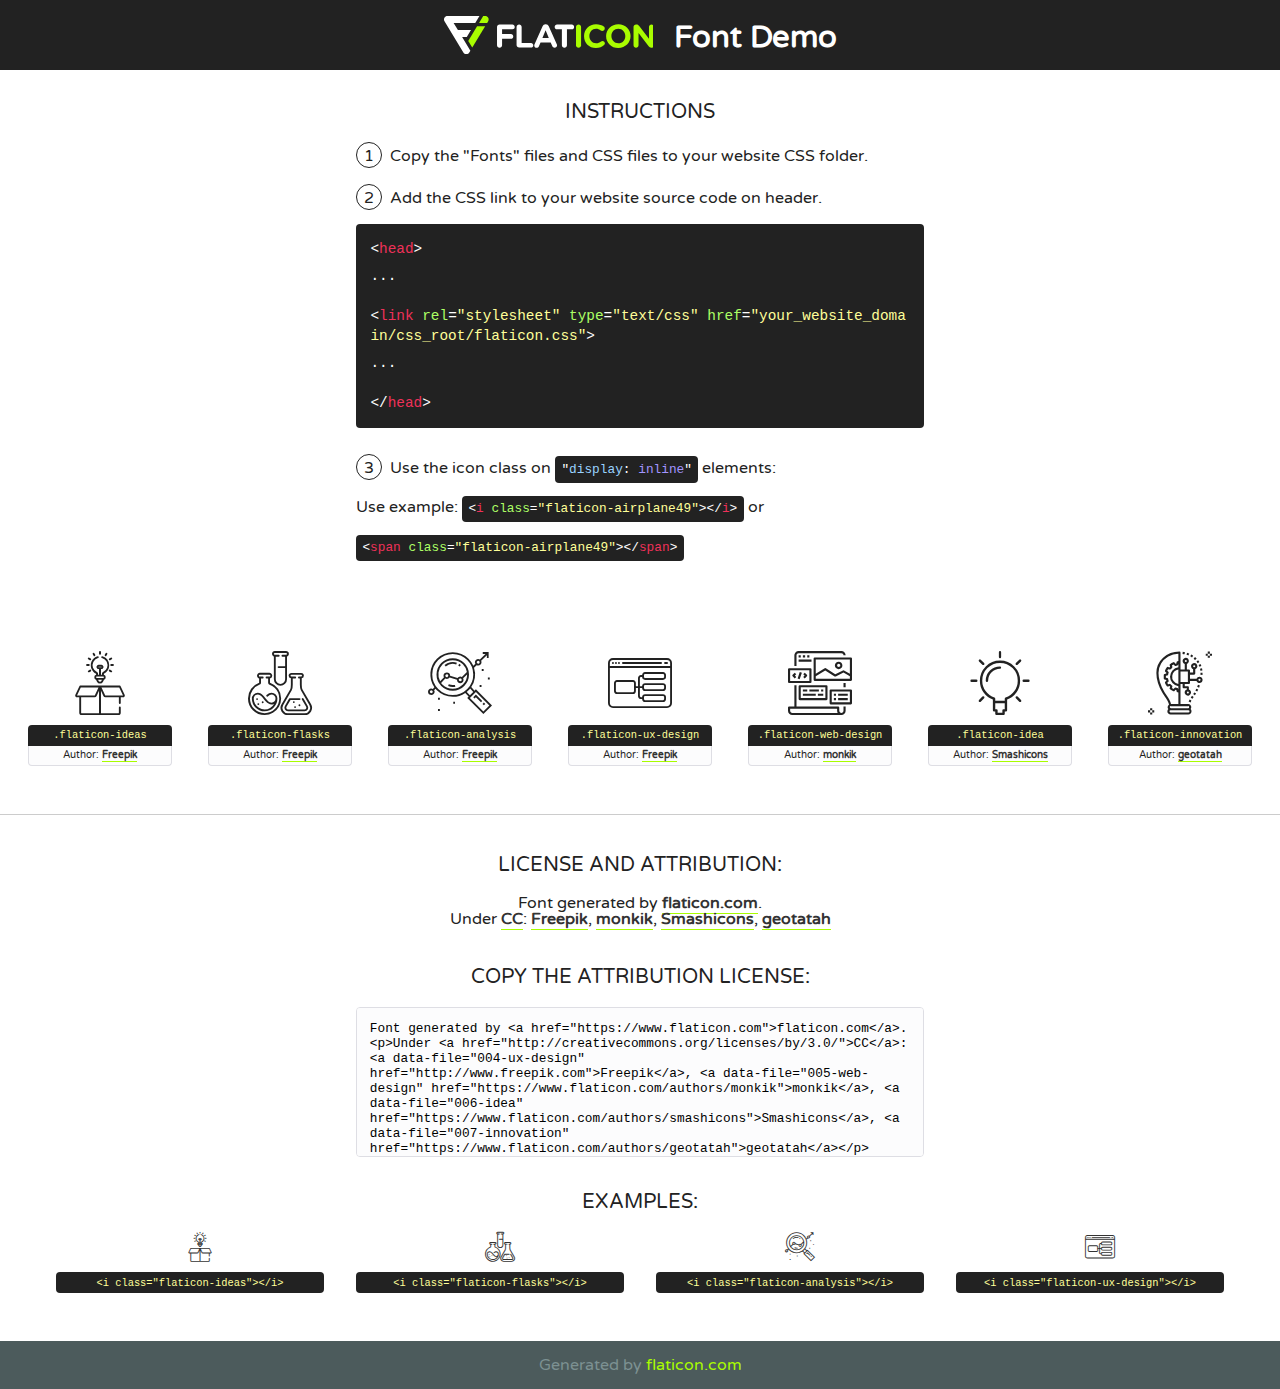
<file: fonts/flaticon/font/flaticon.html>
<!DOCTYPE html>
<!--
  Flaticon icon font: Flaticon
  Creation date: 20/03/2019 02:18
-->
<html>
<!DOCTYPE html>
<html>

<head>
    <title>Flaticon WebFont</title>
    <link href="http://fonts.googleapis.com/css?family=Varela+Round" rel="stylesheet" type="text/css" />
    <link rel="stylesheet" type="text/css" href="flaticon.css">
    <meta charset="UTF-8">
    <style>
    html, body, div, span, applet, object, iframe,
    h1, h2, h3, h4, h5, h6, p, blockquote, pre,
    a, abbr, acronym, address, big, cite, code,
    del, dfn, em, img, ins, kbd, q, s, samp,
    small, strike, strong, sub, sup, tt, var,
    b, u, i, center,
    dl, dt, dd, ol, ul, li,
    fieldset, form, label, legend,
    table, caption, tbody, tfoot, thead, tr, th, td,
    article, aside, canvas, details, embed, 
    figure, figcaption, footer, header, hgroup, 
    menu, nav, output, ruby, section, summary,
    time, mark, audio, video {
        margin: 0;
        padding: 0;
        border: 0;
        font-size: 100%;
        font: inherit;
        vertical-align: baseline;
    }
    /* HTML5 display-role reset for older browsers */
    article, aside, details, figcaption, figure, 
    footer, header, hgroup, menu, nav, section {
        display: block;
    }
    body {
        line-height: 1;
    }
    ol, ul {
        list-style: none;
    }
    blockquote, q {
        quotes: none;
    }
    blockquote:before, blockquote:after,
    q:before, q:after {
        content: '';
        content: none;
    }
    table {
        border-collapse: collapse;
        border-spacing: 0;
    }
    body {
        font-family: 'Varela Round', Helvetica, Arial, sans-serif;
        font-size: 16px;
        color: #222;
    }
    a {
        color: #333;
        border-bottom: 1px solid #a9fd00;
        font-weight: bold;
        text-decoration: none;
    }
    * {
        -moz-box-sizing: border-box;
        -webkit-box-sizing: border-box;
        box-sizing: border-box;
        margin: 0;
        padding: 0;
    }
    [class^="flaticon-"]:before, [class*=" flaticon-"]:before, [class^="flaticon-"]:after, [class*=" flaticon-"]:after {
        font-family: Flaticon;
        font-size: 30px;
        font-style: normal;
        margin-left: 20px;
        color: #333;
    }
    .wrapper {
        max-width: 600px;
        margin: auto;
        padding: 0 1em;
    }
    .title {
        font-size: 1.25em;
        text-align: center;
        margin-bottom: 1em;
        text-transform: uppercase;
    }
    header {
        text-align: center;
        background-color: #222;
        color: #fff;
        padding: 1em;
    }
    header .logo {
        width: 210px;
        height: 38px;
        display: inline-block;
        vertical-align: middle;
        margin-right: 1em;
        border: none;
    }
    header strong {
        font-size: 1.95em;
        font-weight: bold;
        vertical-align: middle;
        margin-top: 5px;
        display: inline-block;
    }
    .demo {
        margin: 2em auto;
        line-height: 1.25em;
    }
    .demo ul li {
        margin-bottom: 1em;
    }
    .demo ul li .num {
        color: #222;
        border-radius: 20px;
        display: inline-block;
        width: 26px;
        padding: 3px;
        height: 26px;
        text-align: center;
        margin-right: 0.5em;
        border: 1px solid #222;
    }
    .demo ul li code {
        background-color: #222;
        border-radius: 4px;
        padding: 0.25em 0.5em;
        display: inline-block;
        color: #fff;
        font-family: Consolas,Monaco,Lucida Console,Liberation Mono,DejaVu Sans Mono,Bitstream Vera Sans Mono,Courier New, monospace;
        font-weight: lighter;
        margin-top: 1em;
        font-size: 0.8em;
        word-break: break-all;
    }
    .demo ul li code.big {
        padding: 1em;
        font-size: 0.9em;
    }
    .demo ul li code .red {
        color: #EF3159;
    }
    .demo ul li code .green {
        color: #ACFF65;
    }
    .demo ul li code .yellow {
        color: #FFFF99;
    }
    .demo ul li code .blue {
        color: #99D3FF;
    }
    .demo ul li code .purple {
        color: #A295FF;
    }
    .demo ul li code .dots {
        margin-top: 0.5em;
        display: block;
    }
    #glyphs {
        border-bottom: 1px solid #ccc;
        padding: 2em 0;
        text-align: center;
    }
    .glyph {
        display: inline-block;
        width: 9em;
        margin: 1em;
        text-align: center;
        vertical-align: top;
        background: #FFF;
    }
    .glyph .glyph-icon {
        padding: 10px;
        display: block;
        font-family:"Flaticon";
        font-size: 64px;
        line-height: 1;
    }
    .glyph .glyph-icon:before {
        font-size: 64px;
        color: #222;
        margin-left: 0;
    }
    .class-name {
        font-size: 0.65em;
        background-color: #222;
        color: #fff;
        border-radius: 4px 4px 0 0;
        padding: 0.5em;
        color: #FFFF99;
        font-family: Consolas,Monaco,Lucida Console,Liberation Mono,DejaVu Sans Mono,Bitstream Vera Sans Mono,Courier New, monospace;
    }
    .author-name {
        font-size: 0.6em;
        background-color: #fcfcfd;
        border: 1px solid #DEDEE4;
        border-top: 0;
        border-radius: 0 0 4px 4px;
        padding: 0.5em;
    }
    .class-name:last-child {
        font-size: 10px;
        color:#888;
    }
    .class-name:last-child a {
        font-size: 10px;
        color:#555;
    }
    .class-name:last-child a:hover {
        color:#a9fd00;
    }
    .glyph > input {
        display: block;
        width: 100px;
        margin: 5px auto;
        text-align: center;
        font-size: 12px;
        cursor: text;
    }
    .glyph > input.icon-input {
        font-family:"Flaticon";
        font-size: 16px;
        margin-bottom: 10px;
    }
    .attribution .title {
        margin-top: 2em;
    }
    .attribution textarea {
        background-color: #fcfcfd;
        padding: 1em;
        border: none;
        box-shadow: none;
        border: 1px solid #DEDEE4;
        border-radius: 4px;
        resize: none;
        width: 100%;
        height: 150px;
        font-size: 0.8em;
        font-family: Consolas,Monaco,Lucida Console,Liberation Mono,DejaVu Sans Mono,Bitstream Vera Sans Mono,Courier New, monospace;
        -webkit-appearance: none;
    }
    .iconsuse {
        margin: 2em auto;
        text-align: center;
        max-width: 1200px;
    }
    .iconsuse:after {
        content: '';
        display: table;
        clear: both;
    }
    .iconsuse .image {
        float: left;
        width: 25%;
        padding: 0 1em;
    }
    .iconsuse .image p {
        margin-bottom: 1em;
    }
    .iconsuse .image span {
        display: block;
        font-size: 0.65em;
        background-color: #222;
        color: #fff;
        border-radius: 4px;
        padding: 0.5em;
        color: #FFFF99;
        margin-top: 1em;
        font-family: Consolas,Monaco,Lucida Console,Liberation Mono,DejaVu Sans Mono,Bitstream Vera Sans Mono,Courier New, monospace;
    }
    #footer {
        text-align: center;
        background-color: #4C5B5C;
        color: #7c9192;
        padding: 1em;
    }
    #footer a {
        border: none;
        color: #a9fd00;
        font-weight: normal;
    }
    @media (max-width: 960px) {
        .iconsuse .image {
            width: 50%;
        }
    }
    @media (max-width: 560px) {
        .iconsuse .image {
            width: 100%;
        }
    }
    </style>
</head>

<body class="characters-off">

    <header>
        <a href="https://www.flaticon.com" target="_blank" class="logo">
            <svg version="1.1" xmlns="http://www.w3.org/2000/svg" xmlns:xlink="http://www.w3.org/1999/xlink" xmlns:a="http://ns.adobe.com/AdobeSVGViewerExtensions/3.0/" viewBox="0 0 560.875 102.036" enable-background="new 0 0 560.875 102.036" xml:space="preserve">
                <defs>
                </defs>
                <g>
                    <g class="letters">
                        <path fill="#ffffff" d="M141.596,29.675c0-3.777,2.985-6.767,6.764-6.767h34.438c3.426,0,6.15,2.728,6.15,6.15
                        c0,3.43-2.724,6.149-6.15,6.149h-27.674v13.091h23.719c3.429,0,6.151,2.724,6.151,6.15c0,3.43-2.723,6.149-6.151,6.149h-23.719
                        v17.574c0,3.773-2.986,6.761-6.764,6.761c-3.779,0-6.764-2.989-6.764-6.761V29.675z"></path>
                        <path fill="#ffffff" d="M193.844,29.149c0-3.781,2.985-6.767,6.764-6.767c3.776,0,6.763,2.985,6.763,6.767v42.957h25.039
                        c3.426,0,6.149,2.726,6.149,6.153c0,3.425-2.723,6.15-6.149,6.15h-31.802c-3.779,0-6.764-2.986-6.764-6.768V29.149z"></path>
                        <path fill="#ffffff" d="M241.891,75.71l21.438-48.407c1.492-3.341,4.215-5.357,7.906-5.357h0.792
                        c3.686,0,6.323,2.017,7.815,5.357l21.439,48.407c0.436,0.967,0.701,1.845,0.701,2.723c0,3.602-2.809,6.501-6.414,6.501
                        c-3.161,0-5.269-1.845-6.499-4.655l-4.132-9.661h-27.059l-4.301,10.102c-1.144,2.631-3.426,4.214-6.237,4.214
                        c-3.517,0-6.24-2.81-6.24-6.325C241.1,77.64,241.451,76.677,241.891,75.71z M279.932,58.666l-8.521-20.297l-8.526,20.297H279.932
                        z"></path>
                        <path fill="#ffffff" d="M314.864,35.387H301.86c-3.429,0-6.239-2.813-6.239-6.238c0-3.429,2.811-6.24,6.239-6.24h39.533
                        c3.426,0,6.237,2.811,6.237,6.24c0,3.425-2.811,6.238-6.237,6.238h-13.001v42.785c0,3.773-2.99,6.761-6.764,6.761
                        c-3.779,0-6.764-2.989-6.764-6.761V35.387z"></path>
                        <path fill="#A9FD00" d="M352.615,29.149c0-3.781,2.985-6.767,6.767-6.767c3.774,0,6.761,2.985,6.761,6.767v49.024
                        c0,3.773-2.987,6.761-6.761,6.761c-3.781,0-6.767-2.989-6.767-6.761V29.149z"></path>
                        <path fill="#A9FD00" d="M374.132,53.836v-0.179c0-17.481,13.178-31.801,32.065-31.801c9.22,0,15.459,2.458,20.557,6.238
                        c1.402,1.054,2.637,2.985,2.637,5.357c0,3.692-2.985,6.59-6.681,6.59c-1.845,0-3.071-0.702-4.044-1.319
                        c-3.776-2.813-7.729-4.393-12.562-4.393c-10.364,0-17.831,8.611-17.831,19.154v0.173c0,10.542,7.291,19.329,17.831,19.329
                        c5.715,0,9.492-1.756,13.359-4.834c1.049-0.874,2.458-1.491,4.039-1.491c3.429,0,6.325,2.813,6.325,6.236
                        c0,2.106-1.056,3.78-2.282,4.834c-5.539,4.834-12.036,7.733-21.878,7.733C387.572,85.464,374.132,71.493,374.132,53.836z"></path>
                        <path fill="#A9FD00" d="M433.009,53.836v-0.179c0-17.481,13.79-31.801,32.766-31.801c18.981,0,32.592,14.143,32.592,31.628v0.173
                        c0,17.483-13.785,31.807-32.769,31.807C446.625,85.464,433.009,71.32,433.009,53.836z M484.224,53.836v-0.179
                        c0-10.539-7.725-19.326-18.626-19.326c-10.893,0-18.449,8.611-18.449,19.154v0.173c0,10.542,7.73,19.329,18.626,19.329
                        C476.676,72.986,484.224,64.378,484.224,53.836z"></path>
                        <path fill="#A9FD00" d="M506.233,29.321c0-3.774,2.99-6.763,6.767-6.763h1.401c3.252,0,5.183,1.583,7.029,3.953l26.093,34.265
                        V29.059c0-3.692,2.99-6.677,6.681-6.677c3.683,0,6.671,2.985,6.671,6.677v48.934c0,3.78-2.987,6.765-6.764,6.765h-0.436
                        c-3.257,0-5.188-1.581-7.034-3.953l-27.056-35.492v32.944c0,3.687-2.985,6.676-6.678,6.676c-3.683,0-6.673-2.989-6.673-6.676
                        V29.321z"></path>
                    </g>
                    <g class="insignia">
                        <path fill="#ffffff" d="M48.372,56.137h12.517l11.156-18.537H37.186L25.688,18.539h57.825L94.668,0H9.271
                        C5.925,0,2.842,1.801,1.198,4.716c-1.644,2.907-1.593,6.482,0.134,9.343l50.38,83.501c1.678,2.781,4.689,4.476,7.938,4.476
                        c3.246,0,6.257-1.695,7.935-4.476l2.898-4.804L48.372,56.137z"></path>
                        <g class="i">
                            <path fill="#A9FD00" d="M93.575,18.539h0.031v0.004l21.652,0.004l2.705-4.488c1.727-2.861,1.778-6.436,0.133-9.343
                            C116.454,1.801,113.371,0,110.026,0h-5.294L93.575,18.539z"></path>
                            <polygon fill="#A9FD00" points="88.291,27.356 64.725,66.486 75.519,84.404 109.942,27.356"></polygon>
                        </g>
                    </g>
                </g>
            </svg>
        </a>
        <strong>Font Demo</strong>
    </header>


    <section class="demo wrapper">

        <p class="title">Instructions</p>

        <ul>
            <li>
                <span class="num">1</span>Copy the "Fonts" files and CSS files to your website CSS folder.
            </li>
            <li>
                <span class="num">2</span>Add the CSS link to your website source code on header.
                <code class="big">
                    &lt;<span class="red">head</span>&gt;
                    <br/><span class="dots">...</span>
                    <br/>&lt;<span class="red">link</span> <span class="green">rel</span>=<span class="yellow">"stylesheet"</span> <span class="green">type</span>=<span class="yellow">"text/css"</span> <span class="green">href</span>=<span class="yellow">"your_website_domain/css_root/flaticon.css"</span>&gt;
                    <br/><span class="dots">...</span>
                    <br/>&lt;/<span class="red">head</span>&gt;
                </code>
            </li>

            <li>
                <p>
                    <span class="num">3</span>Use the icon class on <code>"<span class="blue">display</span>:<span class="purple"> inline</span>"</code> elements:
                    <br />
                    Use example: <code>&lt;<span class="red">i</span> <span class="green">class</span>=<span class="yellow">&quot;flaticon-airplane49&quot;</span>&gt;&lt;/<span class="red">i</span>&gt;</code> or <code>&lt;<span class="red">span</span> <span class="green">class</span>=<span class="yellow">&quot;flaticon-airplane49&quot;</span>&gt;&lt;/<span class="red">span</span>&gt;</code>
            </li>
        </ul>

    </section>




   <section id="glyphs">          
    
      
        <div class="glyph"><div class="glyph-icon flaticon-ideas"></div>
            <div class="class-name">.flaticon-ideas</div>
            <div class="author-name">Author: <a data-file="001-ideas" href="http://www.freepik.com">Freepik</a> </div> 
        </div>        
        
        <div class="glyph"><div class="glyph-icon flaticon-flasks"></div>
            <div class="class-name">.flaticon-flasks</div>
            <div class="author-name">Author: <a data-file="002-flasks" href="http://www.freepik.com">Freepik</a> </div> 
        </div>        
        
        <div class="glyph"><div class="glyph-icon flaticon-analysis"></div>
            <div class="class-name">.flaticon-analysis</div>
            <div class="author-name">Author: <a data-file="003-analysis" href="http://www.freepik.com">Freepik</a> </div> 
        </div>        
        
        <div class="glyph"><div class="glyph-icon flaticon-ux-design"></div>
            <div class="class-name">.flaticon-ux-design</div>
            <div class="author-name">Author: <a data-file="004-ux-design" href="http://www.freepik.com">Freepik</a> </div> 
        </div>        
        
        <div class="glyph"><div class="glyph-icon flaticon-web-design"></div>
            <div class="class-name">.flaticon-web-design</div>
            <div class="author-name">Author: <a data-file="005-web-design" href="https://www.flaticon.com/authors/monkik">monkik</a> </div> 
        </div>        
        
        <div class="glyph"><div class="glyph-icon flaticon-idea"></div>
            <div class="class-name">.flaticon-idea</div>
            <div class="author-name">Author: <a data-file="006-idea" href="https://www.flaticon.com/authors/smashicons">Smashicons</a> </div> 
        </div>        
        
        <div class="glyph"><div class="glyph-icon flaticon-innovation"></div>
            <div class="class-name">.flaticon-innovation</div>
            <div class="author-name">Author: <a data-file="007-innovation" href="https://www.flaticon.com/authors/geotatah">geotatah</a> </div> 
        </div>        
        

    </section>



    <section class="attribution wrapper"   style="text-align:center;">

      <div class="title">License and attribution:</div><div class="attrDiv">Font generated by <a href="https://www.flaticon.com">flaticon.com</a>. <div><p>Under <a href="http://creativecommons.org/licenses/by/3.0/">CC</a>: <a data-file="004-ux-design" href="http://www.freepik.com">Freepik</a>, <a data-file="005-web-design" href="https://www.flaticon.com/authors/monkik">monkik</a>, <a data-file="006-idea" href="https://www.flaticon.com/authors/smashicons">Smashicons</a>, <a data-file="007-innovation" href="https://www.flaticon.com/authors/geotatah">geotatah</a></p>  </div>
      </div>
      <div class="title">Copy the Attribution License:</div>

    <textarea onclick="this.focus();this.select();">Font generated by &lt;a href=&quot;https://www.flaticon.com&quot;&gt;flaticon.com&lt;/a&gt;. <p>Under <a href="http://creativecommons.org/licenses/by/3.0/">CC</a>: <a data-file="004-ux-design" href="http://www.freepik.com">Freepik</a>, <a data-file="005-web-design" href="https://www.flaticon.com/authors/monkik">monkik</a>, <a data-file="006-idea" href="https://www.flaticon.com/authors/smashicons">Smashicons</a>, <a data-file="007-innovation" href="https://www.flaticon.com/authors/geotatah">geotatah</a></p>  
     </textarea>

    </section>

    <section class="iconsuse">

          <div class="title">Examples:</div>            
             
            <div class="image">
                <p>
                    <i class="glyph-icon flaticon-ideas"></i> 
                    <span>&lt;i class=&quot;flaticon-ideas&quot;&gt;&lt;/i&gt;</span>
                </p>
            </div>
            
            <div class="image">
                <p>
                    <i class="glyph-icon flaticon-flasks"></i> 
                    <span>&lt;i class=&quot;flaticon-flasks&quot;&gt;&lt;/i&gt;</span>
                </p>
            </div>
            
            <div class="image">
                <p>
                    <i class="glyph-icon flaticon-analysis"></i> 
                    <span>&lt;i class=&quot;flaticon-analysis&quot;&gt;&lt;/i&gt;</span>
                </p>
            </div>
            
            <div class="image">
                <p>
                    <i class="glyph-icon flaticon-ux-design"></i> 
                    <span>&lt;i class=&quot;flaticon-ux-design&quot;&gt;&lt;/i&gt;</span>
                </p>
            </div>
                       
        </div>
                            
    </section>

<div id="footer">
    <div>Generated by <a href="https://www.flaticon.com">flaticon.com</a>
    </div>
</div>



</body>
</html>
</file>
<file: css/flaticon.css>
/*
  	Flaticon icon font: Flaticon
  	Creation date: 04/01/2019 13:45
  	*/


@font-face {
  font-family: "Flaticon";
  src: url("../fonts/flaticon/font/Flaticon.eot");
  src: url("../fonts/flaticon/font/Flaticon.eot?#iefix") format("embedded-opentype"),
       url("../fonts/flaticon/font/Flaticon.woff") format("woff"),
       url("../fonts/flaticon/font/Flaticon.ttf") format("truetype"),
       url("../fonts/flaticon/font/Flaticon.svg#Flaticon") format("svg");
  font-weight: normal;
  font-style: normal;
}

@media screen and (-webkit-min-device-pixel-ratio:0) {
  @font-face {
    font-family: "Flaticon";
    src: url("../fonts/flaticon/font/Flaticon.svg#Flaticon") format("svg");
  }
}

[class^="flaticon-"]:before, [class*=" flaticon-"]:before,
[class^="flaticon-"]:after, [class*=" flaticon-"]:after {   
  font-family: Flaticon;
  font-style: normal;
  font-weight: normal;
  font-variant: normal;
  text-transform: none;
  line-height: 1;

  /* Better Font Rendering =========== */
  -webkit-font-smoothing: antialiased;
  -moz-osx-font-smoothing: grayscale;
}

.flaticon-ideas:before { content: "\f100"; }
.flaticon-flasks:before { content: "\f101"; }
.flaticon-analysis:before { content: "\f102"; }
.flaticon-ux-design:before { content: "\f103"; }
.flaticon-web-design:before { content: "\f104"; }
.flaticon-idea:before { content: "\f105"; }
.flaticon-innovation:before { content: "\f106"; }
</file>
<file: css/icomoon.css>
@font-face {
  font-family: 'icomoon';
  src:  url('../fonts/icomoon/icomoon.eot?6tt51o');
  src:  url('../fonts/icomoon/icomoon.eot?6tt51o#iefix') format('embedded-opentype'),
    url('../fonts/icomoon/icomoon.ttf?6tt51o') format('truetype'),
    url('../fonts/icomoon/icomoon.woff?6tt51o') format('woff'),
    url('../fonts/icomoon/icomoon.svg?6tt51o#icomoon') format('svg');
  font-weight: normal;
  font-style: normal;
}

[class^="icon-"], [class*=" icon-"] {
  /* use !important to prevent issues with browser extensions that change fonts */
  font-family: 'icomoon' !important;
  speak: none;
  font-style: normal;
  font-weight: normal;
  font-variant: normal;
  text-transform: none;
  line-height: 1;

  /* Better Font Rendering =========== */
  -webkit-font-smoothing: antialiased;
  -moz-osx-font-smoothing: grayscale;
}

.icon-asterisk:before {
  content: "\f069";
}
.icon-plus:before {
  content: "\f067";
}
.icon-question:before {
  content: "\f128";
}
.icon-minus:before {
  content: "\f068";
}
.icon-glass:before {
  content: "\f000";
}
.icon-music:before {
  content: "\f001";
}
.icon-search:before {
  content: "\f002";
}
.icon-envelope-o:before {
  content: "\f003";
}
.icon-heart:before {
  content: "\f004";
}
.icon-star:before {
  content: "\f005";
}
.icon-star-o:before {
  content: "\f006";
}
.icon-user:before {
  content: "\f007";
}
.icon-film:before {
  content: "\f008";
}
.icon-th-large:before {
  content: "\f009";
}
.icon-th:before {
  content: "\f00a";
}
.icon-th-list:before {
  content: "\f00b";
}
.icon-check:before {
  content: "\f00c";
}
.icon-close:before {
  content: "\f00d";
}
.icon-remove:before {
  content: "\f00d";
}
.icon-times:before {
  content: "\f00d";
}
.icon-search-plus:before {
  content: "\f00e";
}
.icon-search-minus:before {
  content: "\f010";
}
.icon-power-off:before {
  content: "\f011";
}
.icon-signal:before {
  content: "\f012";
}
.icon-cog:before {
  content: "\f013";
}
.icon-gear:before {
  content: "\f013";
}
.icon-trash-o:before {
  content: "\f014";
}
.icon-home:before {
  content: "\f015";
}
.icon-file-o:before {
  content: "\f016";
}
.icon-clock-o:before {
  content: "\f017";
}
.icon-road:before {
  content: "\f018";
}
.icon-download:before {
  content: "\f019";
}
.icon-arrow-circle-o-down:before {
  content: "\f01a";
}
.icon-arrow-circle-o-up:before {
  content: "\f01b";
}
.icon-inbox:before {
  content: "\f01c";
}
.icon-play-circle-o:before {
  content: "\f01d";
}
.icon-repeat:before {
  content: "\f01e";
}
.icon-rotate-right:before {
  content: "\f01e";
}
.icon-refresh:before {
  content: "\f021";
}
.icon-list-alt:before {
  content: "\f022";
}
.icon-lock:before {
  content: "\f023";
}
.icon-flag:before {
  content: "\f024";
}
.icon-headphones:before {
  content: "\f025";
}
.icon-volume-off:before {
  content: "\f026";
}
.icon-volume-down:before {
  content: "\f027";
}
.icon-volume-up:before {
  content: "\f028";
}
.icon-qrcode:before {
  content: "\f029";
}
.icon-barcode:before {
  content: "\f02a";
}
.icon-tag:before {
  content: "\f02b";
}
.icon-tags:before {
  content: "\f02c";
}
.icon-book:before {
  content: "\f02d";
}
.icon-bookmark:before {
  content: "\f02e";
}
.icon-print:before {
  content: "\f02f";
}
.icon-camera:before {
  content: "\f030";
}
.icon-font:before {
  content: "\f031";
}
.icon-bold:before {
  content: "\f032";
}
.icon-italic:before {
  content: "\f033";
}
.icon-text-height:before {
  content: "\f034";
}
.icon-text-width:before {
  content: "\f035";
}
.icon-align-left:before {
  content: "\f036";
}
.icon-align-center:before {
  content: "\f037";
}
.icon-align-right:before {
  content: "\f038";
}
.icon-align-justify:before {
  content: "\f039";
}
.icon-list:before {
  content: "\f03a";
}
.icon-dedent:before {
  content: "\f03b";
}
.icon-outdent:before {
  content: "\f03b";
}
.icon-indent:before {
  content: "\f03c";
}
.icon-video-camera:before {
  content: "\f03d";
}
.icon-image:before {
  content: "\f03e";
}
.icon-photo:before {
  content: "\f03e";
}
.icon-picture-o:before {
  content: "\f03e";
}
.icon-pencil:before {
  content: "\f040";
}
.icon-map-marker:before {
  content: "\f041";
}
.icon-adjust:before {
  content: "\f042";
}
.icon-tint:before {
  content: "\f043";
}
.icon-edit:before {
  content: "\f044";
}
.icon-pencil-square-o:before {
  content: "\f044";
}
.icon-share-square-o:before {
  content: "\f045";
}
.icon-check-square-o:before {
  content: "\f046";
}
.icon-arrows:before {
  content: "\f047";
}
.icon-step-backward:before {
  content: "\f048";
}
.icon-fast-backward:before {
  content: "\f049";
}
.icon-backward:before {
  content: "\f04a";
}
.icon-play:before {
  content: "\f04b";
}
.icon-pause:before {
  content: "\f04c";
}
.icon-stop:before {
  content: "\f04d";
}
.icon-forward:before {
  content: "\f04e";
}
.icon-fast-forward:before {
  content: "\f050";
}
.icon-step-forward:before {
  content: "\f051";
}
.icon-eject:before {
  content: "\f052";
}
.icon-chevron-left:before {
  content: "\f053";
}
.icon-chevron-right:before {
  content: "\f054";
}
.icon-plus-circle:before {
  content: "\f055";
}
.icon-minus-circle:before {
  content: "\f056";
}
.icon-times-circle:before {
  content: "\f057";
}
.icon-check-circle:before {
  content: "\f058";
}
.icon-question-circle:before {
  content: "\f059";
}
.icon-info-circle:before {
  content: "\f05a";
}
.icon-crosshairs:before {
  content: "\f05b";
}
.icon-times-circle-o:before {
  content: "\f05c";
}
.icon-check-circle-o:before {
  content: "\f05d";
}
.icon-ban:before {
  content: "\f05e";
}
.icon-arrow-left:before {
  content: "\f060";
}
.icon-arrow-right:before {
  content: "\f061";
}
.icon-arrow-up:before {
  content: "\f062";
}
.icon-arrow-down:before {
  content: "\f063";
}
.icon-mail-forward:before {
  content: "\f064";
}
.icon-share:before {
  content: "\f064";
}
.icon-expand:before {
  content: "\f065";
}
.icon-compress:before {
  content: "\f066";
}
.icon-exclamation-circle:before {
  content: "\f06a";
}
.icon-gift:before {
  content: "\f06b";
}
.icon-leaf:before {
  content: "\f06c";
}
.icon-fire:before {
  content: "\f06d";
}
.icon-eye:before {
  content: "\f06e";
}
.icon-eye-slash:before {
  content: "\f070";
}
.icon-exclamation-triangle:before {
  content: "\f071";
}
.icon-warning:before {
  content: "\f071";
}
.icon-plane:before {
  content: "\f072";
}
.icon-calendar:before {
  content: "\f073";
}
.icon-random:before {
  content: "\f074";
}
.icon-comment:before {
  content: "\f075";
}
.icon-magnet:before {
  content: "\f076";
}
.icon-chevron-up:before {
  content: "\f077";
}
.icon-chevron-down:before {
  content: "\f078";
}
.icon-retweet:before {
  content: "\f079";
}
.icon-shopping-cart:before {
  content: "\f07a";
}
.icon-folder:before {
  content: "\f07b";
}
.icon-folder-open:before {
  content: "\f07c";
}
.icon-arrows-v:before {
  content: "\f07d";
}
.icon-arrows-h:before {
  content: "\f07e";
}
.icon-bar-chart:before {
  content: "\f080";
}
.icon-bar-chart-o:before {
  content: "\f080";
}
.icon-twitter-square:before {
  content: "\f081";
}
.icon-facebook-square:before {
  content: "\f082";
}
.icon-camera-retro:before {
  content: "\f083";
}
.icon-key:before {
  content: "\f084";
}
.icon-cogs:before {
  content: "\f085";
}
.icon-gears:before {
  content: "\f085";
}
.icon-comments:before {
  content: "\f086";
}
.icon-thumbs-o-up:before {
  content: "\f087";
}
.icon-thumbs-o-down:before {
  content: "\f088";
}
.icon-star-half:before {
  content: "\f089";
}
.icon-heart-o:before {
  content: "\f08a";
}
.icon-sign-out:before {
  content: "\f08b";
}
.icon-linkedin-square:before {
  content: "\f08c";
}
.icon-thumb-tack:before {
  content: "\f08d";
}
.icon-external-link:before {
  content: "\f08e";
}
.icon-sign-in:before {
  content: "\f090";
}
.icon-trophy:before {
  content: "\f091";
}
.icon-github-square:before {
  content: "\f092";
}
.icon-upload:before {
  content: "\f093";
}
.icon-lemon-o:before {
  content: "\f094";
}
.icon-phone:before {
  content: "\f095";
}
.icon-square-o:before {
  content: "\f096";
}
.icon-bookmark-o:before {
  content: "\f097";
}
.icon-phone-square:before {
  content: "\f098";
}
.icon-twitter:before {
  content: "\f099";
}
.icon-facebook:before {
  content: "\f09a";
}
.icon-facebook-f:before {
  content: "\f09a";
}
.icon-github:before {
  content: "\f09b";
}
.icon-unlock:before {
  content: "\f09c";
}
.icon-credit-card:before {
  content: "\f09d";
}
.icon-feed:before {
  content: "\f09e";
}
.icon-rss:before {
  content: "\f09e";
}
.icon-hdd-o:before {
  content: "\f0a0";
}
.icon-bullhorn:before {
  content: "\f0a1";
}
.icon-bell-o:before {
  content: "\f0a2";
}
.icon-certificate:before {
  content: "\f0a3";
}
.icon-hand-o-right:before {
  content: "\f0a4";
}
.icon-hand-o-left:before {
  content: "\f0a5";
}
.icon-hand-o-up:before {
  content: "\f0a6";
}
.icon-hand-o-down:before {
  content: "\f0a7";
}
.icon-arrow-circle-left:before {
  content: "\f0a8";
}
.icon-arrow-circle-right:before {
  content: "\f0a9";
}
.icon-arrow-circle-up:before {
  content: "\f0aa";
}
.icon-arrow-circle-down:before {
  content: "\f0ab";
}
.icon-globe:before {
  content: "\f0ac";
}
.icon-wrench:before {
  content: "\f0ad";
}
.icon-tasks:before {
  content: "\f0ae";
}
.icon-filter:before {
  content: "\f0b0";
}
.icon-briefcase:before {
  content: "\f0b1";
}
.icon-arrows-alt:before {
  content: "\f0b2";
}
.icon-group:before {
  content: "\f0c0";
}
.icon-users:before {
  content: "\f0c0";
}
.icon-chain:before {
  content: "\f0c1";
}
.icon-link:before {
  content: "\f0c1";
}
.icon-cloud:before {
  content: "\f0c2";
}
.icon-flask:before {
  content: "\f0c3";
}
.icon-cut:before {
  content: "\f0c4";
}
.icon-scissors:before {
  content: "\f0c4";
}
.icon-copy:before {
  content: "\f0c5";
}
.icon-files-o:before {
  content: "\f0c5";
}
.icon-paperclip:before {
  content: "\f0c6";
}
.icon-floppy-o:before {
  content: "\f0c7";
}
.icon-save:before {
  content: "\f0c7";
}
.icon-square:before {
  content: "\f0c8";
}
.icon-bars:before {
  content: "\f0c9";
}
.icon-navicon:before {
  content: "\f0c9";
}
.icon-reorder:before {
  content: "\f0c9";
}
.icon-list-ul:before {
  content: "\f0ca";
}
.icon-list-ol:before {
  content: "\f0cb";
}
.icon-strikethrough:before {
  content: "\f0cc";
}
.icon-underline:before {
  content: "\f0cd";
}
.icon-table:before {
  content: "\f0ce";
}
.icon-magic:before {
  content: "\f0d0";
}
.icon-truck:before {
  content: "\f0d1";
}
.icon-pinterest:before {
  content: "\f0d2";
}
.icon-pinterest-square:before {
  content: "\f0d3";
}
.icon-google-plus-square:before {
  content: "\f0d4";
}
.icon-google-plus:before {
  content: "\f0d5";
}
.icon-money:before {
  content: "\f0d6";
}
.icon-caret-down:before {
  content: "\f0d7";
}
.icon-caret-up:before {
  content: "\f0d8";
}
.icon-caret-left:before {
  content: "\f0d9";
}
.icon-caret-right:before {
  content: "\f0da";
}
.icon-columns:before {
  content: "\f0db";
}
.icon-sort:before {
  content: "\f0dc";
}
.icon-unsorted:before {
  content: "\f0dc";
}
.icon-sort-desc:before {
  content: "\f0dd";
}
.icon-sort-down:before {
  content: "\f0dd";
}
.icon-sort-asc:before {
  content: "\f0de";
}
.icon-sort-up:before {
  content: "\f0de";
}
.icon-envelope:before {
  content: "\f0e0";
}
.icon-linkedin:before {
  content: "\f0e1";
}
.icon-rotate-left:before {
  content: "\f0e2";
}
.icon-undo:before {
  content: "\f0e2";
}
.icon-gavel:before {
  content: "\f0e3";
}
.icon-legal:before {
  content: "\f0e3";
}
.icon-dashboard:before {
  content: "\f0e4";
}
.icon-tachometer:before {
  content: "\f0e4";
}
.icon-comment-o:before {
  content: "\f0e5";
}
.icon-comments-o:before {
  content: "\f0e6";
}
.icon-bolt:before {
  content: "\f0e7";
}
.icon-flash:before {
  content: "\f0e7";
}
.icon-sitemap:before {
  content: "\f0e8";
}
.icon-umbrella:before {
  content: "\f0e9";
}
.icon-clipboard:before {
  content: "\f0ea";
}
.icon-paste:before {
  content: "\f0ea";
}
.icon-lightbulb-o:before {
  content: "\f0eb";
}
.icon-exchange:before {
  content: "\f0ec";
}
.icon-cloud-download:before {
  content: "\f0ed";
}
.icon-cloud-upload:before {
  content: "\f0ee";
}
.icon-user-md:before {
  content: "\f0f0";
}
.icon-stethoscope:before {
  content: "\f0f1";
}
.icon-suitcase:before {
  content: "\f0f2";
}
.icon-bell:before {
  content: "\f0f3";
}
.icon-coffee:before {
  content: "\f0f4";
}
.icon-cutlery:before {
  content: "\f0f5";
}
.icon-file-text-o:before {
  content: "\f0f6";
}
.icon-building-o:before {
  content: "\f0f7";
}
.icon-hospital-o:before {
  content: "\f0f8";
}
.icon-ambulance:before {
  content: "\f0f9";
}
.icon-medkit:before {
  content: "\f0fa";
}
.icon-fighter-jet:before {
  content: "\f0fb";
}
.icon-beer:before {
  content: "\f0fc";
}
.icon-h-square:before {
  content: "\f0fd";
}
.icon-plus-square:before {
  content: "\f0fe";
}
.icon-angle-double-left:before {
  content: "\f100";
}
.icon-angle-double-right:before {
  content: "\f101";
}
.icon-angle-double-up:before {
  content: "\f102";
}
.icon-angle-double-down:before {
  content: "\f103";
}
.icon-angle-left:before {
  content: "\f104";
}
.icon-angle-right:before {
  content: "\f105";
}
.icon-angle-up:before {
  content: "\f106";
}
.icon-angle-down:before {
  content: "\f107";
}
.icon-desktop:before {
  content: "\f108";
}
.icon-laptop:before {
  content: "\f109";
}
.icon-tablet:before {
  content: "\f10a";
}
.icon-mobile:before {
  content: "\f10b";
}
.icon-mobile-phone:before {
  content: "\f10b";
}
.icon-circle-o:before {
  content: "\f10c";
}
.icon-quote-left:before {
  content: "\f10d";
}
.icon-quote-right:before {
  content: "\f10e";
}
.icon-spinner:before {
  content: "\f110";
}
.icon-circle:before {
  content: "\f111";
}
.icon-mail-reply:before {
  content: "\f112";
}
.icon-reply:before {
  content: "\f112";
}
.icon-github-alt:before {
  content: "\f113";
}
.icon-folder-o:before {
  content: "\f114";
}
.icon-folder-open-o:before {
  content: "\f115";
}
.icon-smile-o:before {
  content: "\f118";
}
.icon-frown-o:before {
  content: "\f119";
}
.icon-meh-o:before {
  content: "\f11a";
}
.icon-gamepad:before {
  content: "\f11b";
}
.icon-keyboard-o:before {
  content: "\f11c";
}
.icon-flag-o:before {
  content: "\f11d";
}
.icon-flag-checkered:before {
  content: "\f11e";
}
.icon-terminal:before {
  content: "\f120";
}
.icon-code:before {
  content: "\f121";
}
.icon-mail-reply-all:before {
  content: "\f122";
}
.icon-reply-all:before {
  content: "\f122";
}
.icon-star-half-empty:before {
  content: "\f123";
}
.icon-star-half-full:before {
  content: "\f123";
}
.icon-star-half-o:before {
  content: "\f123";
}
.icon-location-arrow:before {
  content: "\f124";
}
.icon-crop:before {
  content: "\f125";
}
.icon-code-fork:before {
  content: "\f126";
}
.icon-chain-broken:before {
  content: "\f127";
}
.icon-unlink:before {
  content: "\f127";
}
.icon-info:before {
  content: "\f129";
}
.icon-exclamation:before {
  content: "\f12a";
}
.icon-superscript:before {
  content: "\f12b";
}
.icon-subscript:before {
  content: "\f12c";
}
.icon-eraser:before {
  content: "\f12d";
}
.icon-puzzle-piece:before {
  content: "\f12e";
}
.icon-microphone:before {
  content: "\f130";
}
.icon-microphone-slash:before {
  content: "\f131";
}
.icon-shield:before {
  content: "\f132";
}
.icon-calendar-o:before {
  content: "\f133";
}
.icon-fire-extinguisher:before {
  content: "\f134";
}
.icon-rocket:before {
  content: "\f135";
}
.icon-maxcdn:before {
  content: "\f136";
}
.icon-chevron-circle-left:before {
  content: "\f137";
}
.icon-chevron-circle-right:before {
  content: "\f138";
}
.icon-chevron-circle-up:before {
  content: "\f139";
}
.icon-chevron-circle-down:before {
  content: "\f13a";
}
.icon-html5:before {
  content: "\f13b";
}
.icon-css3:before {
  content: "\f13c";
}
.icon-anchor:before {
  content: "\f13d";
}
.icon-unlock-alt:before {
  content: "\f13e";
}
.icon-bullseye:before {
  content: "\f140";
}
.icon-ellipsis-h:before {
  content: "\f141";
}
.icon-ellipsis-v:before {
  content: "\f142";
}
.icon-rss-square:before {
  content: "\f143";
}
.icon-play-circle:before {
  content: "\f144";
}
.icon-ticket:before {
  content: "\f145";
}
.icon-minus-square:before {
  content: "\f146";
}
.icon-minus-square-o:before {
  content: "\f147";
}
.icon-level-up:before {
  content: "\f148";
}
.icon-level-down:before {
  content: "\f149";
}
.icon-check-square:before {
  content: "\f14a";
}
.icon-pencil-square:before {
  content: "\f14b";
}
.icon-external-link-square:before {
  content: "\f14c";
}
.icon-share-square:before {
  content: "\f14d";
}
.icon-compass:before {
  content: "\f14e";
}
.icon-caret-square-o-down:before {
  content: "\f150";
}
.icon-toggle-down:before {
  content: "\f150";
}
.icon-caret-square-o-up:before {
  content: "\f151";
}
.icon-toggle-up:before {
  content: "\f151";
}
.icon-caret-square-o-right:before {
  content: "\f152";
}
.icon-toggle-right:before {
  content: "\f152";
}
.icon-eur:before {
  content: "\f153";
}
.icon-euro:before {
  content: "\f153";
}
.icon-gbp:before {
  content: "\f154";
}
.icon-dollar:before {
  content: "\f155";
}
.icon-usd:before {
  content: "\f155";
}
.icon-inr:before {
  content: "\f156";
}
.icon-rupee:before {
  content: "\f156";
}
.icon-cny:before {
  content: "\f157";
}
.icon-jpy:before {
  content: "\f157";
}
.icon-rmb:before {
  content: "\f157";
}
.icon-yen:before {
  content: "\f157";
}
.icon-rouble:before {
  content: "\f158";
}
.icon-rub:before {
  content: "\f158";
}
.icon-ruble:before {
  content: "\f158";
}
.icon-krw:before {
  content: "\f159";
}
.icon-won:before {
  content: "\f159";
}
.icon-bitcoin:before {
  content: "\f15a";
}
.icon-btc:before {
  content: "\f15a";
}
.icon-file:before {
  content: "\f15b";
}
.icon-file-text:before {
  content: "\f15c";
}
.icon-sort-alpha-asc:before {
  content: "\f15d";
}
.icon-sort-alpha-desc:before {
  content: "\f15e";
}
.icon-sort-amount-asc:before {
  content: "\f160";
}
.icon-sort-amount-desc:before {
  content: "\f161";
}
.icon-sort-numeric-asc:before {
  content: "\f162";
}
.icon-sort-numeric-desc:before {
  content: "\f163";
}
.icon-thumbs-up:before {
  content: "\f164";
}
.icon-thumbs-down:before {
  content: "\f165";
}
.icon-youtube-square:before {
  content: "\f166";
}
.icon-youtube:before {
  content: "\f167";
}
.icon-xing:before {
  content: "\f168";
}
.icon-xing-square:before {
  content: "\f169";
}
.icon-youtube-play:before {
  content: "\f16a";
}
.icon-dropbox:before {
  content: "\f16b";
}
.icon-stack-overflow:before {
  content: "\f16c";
}
.icon-instagram:before {
  content: "\f16d";
}
.icon-flickr:before {
  content: "\f16e";
}
.icon-adn:before {
  content: "\f170";
}
.icon-bitbucket:before {
  content: "\f171";
}
.icon-bitbucket-square:before {
  content: "\f172";
}
.icon-tumblr:before {
  content: "\f173";
}
.icon-tumblr-square:before {
  content: "\f174";
}
.icon-long-arrow-down:before {
  content: "\f175";
}
.icon-long-arrow-up:before {
  content: "\f176";
}
.icon-long-arrow-left:before {
  content: "\f177";
}
.icon-long-arrow-right:before {
  content: "\f178";
}
.icon-apple:before {
  content: "\f179";
}
.icon-windows:before {
  content: "\f17a";
}
.icon-android:before {
  content: "\f17b";
}
.icon-linux:before {
  content: "\f17c";
}
.icon-dribbble:before {
  content: "\f17d";
}
.icon-skype:before {
  content: "\f17e";
}
.icon-foursquare:before {
  content: "\f180";
}
.icon-trello:before {
  content: "\f181";
}
.icon-female:before {
  content: "\f182";
}
.icon-male:before {
  content: "\f183";
}
.icon-gittip:before {
  content: "\f184";
}
.icon-gratipay:before {
  content: "\f184";
}
.icon-sun-o:before {
  content: "\f185";
}
.icon-moon-o:before {
  content: "\f186";
}
.icon-archive:before {
  content: "\f187";
}
.icon-bug:before {
  content: "\f188";
}
.icon-vk:before {
  content: "\f189";
}
.icon-weibo:before {
  content: "\f18a";
}
.icon-renren:before {
  content: "\f18b";
}
.icon-pagelines:before {
  content: "\f18c";
}
.icon-stack-exchange:before {
  content: "\f18d";
}
.icon-arrow-circle-o-right:before {
  content: "\f18e";
}
.icon-arrow-circle-o-left:before {
  content: "\f190";
}
.icon-caret-square-o-left:before {
  content: "\f191";
}
.icon-toggle-left:before {
  content: "\f191";
}
.icon-dot-circle-o:before {
  content: "\f192";
}
.icon-wheelchair:before {
  content: "\f193";
}
.icon-vimeo-square:before {
  content: "\f194";
}
.icon-try:before {
  content: "\f195";
}
.icon-turkish-lira:before {
  content: "\f195";
}
.icon-plus-square-o:before {
  content: "\f196";
}
.icon-space-shuttle:before {
  content: "\f197";
}
.icon-slack:before {
  content: "\f198";
}
.icon-envelope-square:before {
  content: "\f199";
}
.icon-wordpress:before {
  content: "\f19a";
}
.icon-openid:before {
  content: "\f19b";
}
.icon-bank:before {
  content: "\f19c";
}
.icon-institution:before {
  content: "\f19c";
}
.icon-university:before {
  content: "\f19c";
}
.icon-graduation-cap:before {
  content: "\f19d";
}
.icon-mortar-board:before {
  content: "\f19d";
}
.icon-yahoo:before {
  content: "\f19e";
}
.icon-google:before {
  content: "\f1a0";
}
.icon-reddit:before {
  content: "\f1a1";
}
.icon-reddit-square:before {
  content: "\f1a2";
}
.icon-stumbleupon-circle:before {
  content: "\f1a3";
}
.icon-stumbleupon:before {
  content: "\f1a4";
}
.icon-delicious:before {
  content: "\f1a5";
}
.icon-digg:before {
  content: "\f1a6";
}
.icon-pied-piper-pp:before {
  content: "\f1a7";
}
.icon-pied-piper-alt:before {
  content: "\f1a8";
}
.icon-drupal:before {
  content: "\f1a9";
}
.icon-joomla:before {
  content: "\f1aa";
}
.icon-language:before {
  content: "\f1ab";
}
.icon-fax:before {
  content: "\f1ac";
}
.icon-building:before {
  content: "\f1ad";
}
.icon-child:before {
  content: "\f1ae";
}
.icon-paw:before {
  content: "\f1b0";
}
.icon-spoon:before {
  content: "\f1b1";
}
.icon-cube:before {
  content: "\f1b2";
}
.icon-cubes:before {
  content: "\f1b3";
}
.icon-behance:before {
  content: "\f1b4";
}
.icon-behance-square:before {
  content: "\f1b5";
}
.icon-steam:before {
  content: "\f1b6";
}
.icon-steam-square:before {
  content: "\f1b7";
}
.icon-recycle:before {
  content: "\f1b8";
}
.icon-automobile:before {
  content: "\f1b9";
}
.icon-car:before {
  content: "\f1b9";
}
.icon-cab:before {
  content: "\f1ba";
}
.icon-taxi:before {
  content: "\f1ba";
}
.icon-tree:before {
  content: "\f1bb";
}
.icon-spotify:before {
  content: "\f1bc";
}
.icon-deviantart:before {
  content: "\f1bd";
}
.icon-soundcloud:before {
  content: "\f1be";
}
.icon-database:before {
  content: "\f1c0";
}
.icon-file-pdf-o:before {
  content: "\f1c1";
}
.icon-file-word-o:before {
  content: "\f1c2";
}
.icon-file-excel-o:before {
  content: "\f1c3";
}
.icon-file-powerpoint-o:before {
  content: "\f1c4";
}
.icon-file-image-o:before {
  content: "\f1c5";
}
.icon-file-photo-o:before {
  content: "\f1c5";
}
.icon-file-picture-o:before {
  content: "\f1c5";
}
.icon-file-archive-o:before {
  content: "\f1c6";
}
.icon-file-zip-o:before {
  content: "\f1c6";
}
.icon-file-audio-o:before {
  content: "\f1c7";
}
.icon-file-sound-o:before {
  content: "\f1c7";
}
.icon-file-movie-o:before {
  content: "\f1c8";
}
.icon-file-video-o:before {
  content: "\f1c8";
}
.icon-file-code-o:before {
  content: "\f1c9";
}
.icon-vine:before {
  content: "\f1ca";
}
.icon-codepen:before {
  content: "\f1cb";
}
.icon-jsfiddle:before {
  content: "\f1cc";
}
.icon-life-bouy:before {
  content: "\f1cd";
}
.icon-life-buoy:before {
  content: "\f1cd";
}
.icon-life-ring:before {
  content: "\f1cd";
}
.icon-life-saver:before {
  content: "\f1cd";
}
.icon-support:before {
  content: "\f1cd";
}
.icon-circle-o-notch:before {
  content: "\f1ce";
}
.icon-ra:before {
  content: "\f1d0";
}
.icon-rebel:before {
  content: "\f1d0";
}
.icon-resistance:before {
  content: "\f1d0";
}
.icon-empire:before {
  content: "\f1d1";
}
.icon-ge:before {
  content: "\f1d1";
}
.icon-git-square:before {
  content: "\f1d2";
}
.icon-git:before {
  content: "\f1d3";
}
.icon-hacker-news:before {
  content: "\f1d4";
}
.icon-y-combinator-square:before {
  content: "\f1d4";
}
.icon-yc-square:before {
  content: "\f1d4";
}
.icon-tencent-weibo:before {
  content: "\f1d5";
}
.icon-qq:before {
  content: "\f1d6";
}
.icon-wechat:before {
  content: "\f1d7";
}
.icon-weixin:before {
  content: "\f1d7";
}
.icon-paper-plane:before {
  content: "\f1d8";
}
.icon-send:before {
  content: "\f1d8";
}
.icon-paper-plane-o:before {
  content: "\f1d9";
}
.icon-send-o:before {
  content: "\f1d9";
}
.icon-history:before {
  content: "\f1da";
}
.icon-circle-thin:before {
  content: "\f1db";
}
.icon-header:before {
  content: "\f1dc";
}
.icon-paragraph:before {
  content: "\f1dd";
}
.icon-sliders:before {
  content: "\f1de";
}
.icon-share-alt:before {
  content: "\f1e0";
}
.icon-share-alt-square:before {
  content: "\f1e1";
}
.icon-bomb:before {
  content: "\f1e2";
}
.icon-futbol-o:before {
  content: "\f1e3";
}
.icon-soccer-ball-o:before {
  content: "\f1e3";
}
.icon-tty:before {
  content: "\f1e4";
}
.icon-binoculars:before {
  content: "\f1e5";
}
.icon-plug:before {
  content: "\f1e6";
}
.icon-slideshare:before {
  content: "\f1e7";
}
.icon-twitch:before {
  content: "\f1e8";
}
.icon-yelp:before {
  content: "\f1e9";
}
.icon-newspaper-o:before {
  content: "\f1ea";
}
.icon-wifi:before {
  content: "\f1eb";
}
.icon-calculator:before {
  content: "\f1ec";
}
.icon-paypal:before {
  content: "\f1ed";
}
.icon-google-wallet:before {
  content: "\f1ee";
}
.icon-cc-visa:before {
  content: "\f1f0";
}
.icon-cc-mastercard:before {
  content: "\f1f1";
}
.icon-cc-discover:before {
  content: "\f1f2";
}
.icon-cc-amex:before {
  content: "\f1f3";
}
.icon-cc-paypal:before {
  content: "\f1f4";
}
.icon-cc-stripe:before {
  content: "\f1f5";
}
.icon-bell-slash:before {
  content: "\f1f6";
}
.icon-bell-slash-o:before {
  content: "\f1f7";
}
.icon-trash:before {
  content: "\f1f8";
}
.icon-copyright:before {
  content: "\f1f9";
}
.icon-at:before {
  content: "\f1fa";
}
.icon-eyedropper:before {
  content: "\f1fb";
}
.icon-paint-brush:before {
  content: "\f1fc";
}
.icon-birthday-cake:before {
  content: "\f1fd";
}
.icon-area-chart:before {
  content: "\f1fe";
}
.icon-pie-chart:before {
  content: "\f200";
}
.icon-line-chart:before {
  content: "\f201";
}
.icon-lastfm:before {
  content: "\f202";
}
.icon-lastfm-square:before {
  content: "\f203";
}
.icon-toggle-off:before {
  content: "\f204";
}
.icon-toggle-on:before {
  content: "\f205";
}
.icon-bicycle:before {
  content: "\f206";
}
.icon-bus:before {
  content: "\f207";
}
.icon-ioxhost:before {
  content: "\f208";
}
.icon-angellist:before {
  content: "\f209";
}
.icon-cc:before {
  content: "\f20a";
}
.icon-ils:before {
  content: "\f20b";
}
.icon-shekel:before {
  content: "\f20b";
}
.icon-sheqel:before {
  content: "\f20b";
}
.icon-meanpath:before {
  content: "\f20c";
}
.icon-buysellads:before {
  content: "\f20d";
}
.icon-connectdevelop:before {
  content: "\f20e";
}
.icon-dashcube:before {
  content: "\f210";
}
.icon-forumbee:before {
  content: "\f211";
}
.icon-leanpub:before {
  content: "\f212";
}
.icon-sellsy:before {
  content: "\f213";
}
.icon-shirtsinbulk:before {
  content: "\f214";
}
.icon-simplybuilt:before {
  content: "\f215";
}
.icon-skyatlas:before {
  content: "\f216";
}
.icon-cart-plus:before {
  content: "\f217";
}
.icon-cart-arrow-down:before {
  content: "\f218";
}
.icon-diamond:before {
  content: "\f219";
}
.icon-ship:before {
  content: "\f21a";
}
.icon-user-secret:before {
  content: "\f21b";
}
.icon-motorcycle:before {
  content: "\f21c";
}
.icon-street-view:before {
  content: "\f21d";
}
.icon-heartbeat:before {
  content: "\f21e";
}
.icon-venus:before {
  content: "\f221";
}
.icon-mars:before {
  content: "\f222";
}
.icon-mercury:before {
  content: "\f223";
}
.icon-intersex:before {
  content: "\f224";
}
.icon-transgender:before {
  content: "\f224";
}
.icon-transgender-alt:before {
  content: "\f225";
}
.icon-venus-double:before {
  content: "\f226";
}
.icon-mars-double:before {
  content: "\f227";
}
.icon-venus-mars:before {
  content: "\f228";
}
.icon-mars-stroke:before {
  content: "\f229";
}
.icon-mars-stroke-v:before {
  content: "\f22a";
}
.icon-mars-stroke-h:before {
  content: "\f22b";
}
.icon-neuter:before {
  content: "\f22c";
}
.icon-genderless:before {
  content: "\f22d";
}
.icon-facebook-official:before {
  content: "\f230";
}
.icon-pinterest-p:before {
  content: "\f231";
}
.icon-whatsapp:before {
  content: "\f232";
}
.icon-server:before {
  content: "\f233";
}
.icon-user-plus:before {
  content: "\f234";
}
.icon-user-times:before {
  content: "\f235";
}
.icon-bed:before {
  content: "\f236";
}
.icon-hotel:before {
  content: "\f236";
}
.icon-viacoin:before {
  content: "\f237";
}
.icon-train:before {
  content: "\f238";
}
.icon-subway:before {
  content: "\f239";
}
.icon-medium:before {
  content: "\f23a";
}
.icon-y-combinator:before {
  content: "\f23b";
}
.icon-yc:before {
  content: "\f23b";
}
.icon-optin-monster:before {
  content: "\f23c";
}
.icon-opencart:before {
  content: "\f23d";
}
.icon-expeditedssl:before {
  content: "\f23e";
}
.icon-battery:before {
  content: "\f240";
}
.icon-battery-4:before {
  content: "\f240";
}
.icon-battery-full:before {
  content: "\f240";
}
.icon-battery-3:before {
  content: "\f241";
}
.icon-battery-three-quarters:before {
  content: "\f241";
}
.icon-battery-2:before {
  content: "\f242";
}
.icon-battery-half:before {
  content: "\f242";
}
.icon-battery-1:before {
  content: "\f243";
}
.icon-battery-quarter:before {
  content: "\f243";
}
.icon-battery-0:before {
  content: "\f244";
}
.icon-battery-empty:before {
  content: "\f244";
}
.icon-mouse-pointer:before {
  content: "\f245";
}
.icon-i-cursor:before {
  content: "\f246";
}
.icon-object-group:before {
  content: "\f247";
}
.icon-object-ungroup:before {
  content: "\f248";
}
.icon-sticky-note:before {
  content: "\f249";
}
.icon-sticky-note-o:before {
  content: "\f24a";
}
.icon-cc-jcb:before {
  content: "\f24b";
}
.icon-cc-diners-club:before {
  content: "\f24c";
}
.icon-clone:before {
  content: "\f24d";
}
.icon-balance-scale:before {
  content: "\f24e";
}
.icon-hourglass-o:before {
  content: "\f250";
}
.icon-hourglass-1:before {
  content: "\f251";
}
.icon-hourglass-start:before {
  content: "\f251";
}
.icon-hourglass-2:before {
  content: "\f252";
}
.icon-hourglass-half:before {
  content: "\f252";
}
.icon-hourglass-3:before {
  content: "\f253";
}
.icon-hourglass-end:before {
  content: "\f253";
}
.icon-hourglass:before {
  content: "\f254";
}
.icon-hand-grab-o:before {
  content: "\f255";
}
.icon-hand-rock-o:before {
  content: "\f255";
}
.icon-hand-paper-o:before {
  content: "\f256";
}
.icon-hand-stop-o:before {
  content: "\f256";
}
.icon-hand-scissors-o:before {
  content: "\f257";
}
.icon-hand-lizard-o:before {
  content: "\f258";
}
.icon-hand-spock-o:before {
  content: "\f259";
}
.icon-hand-pointer-o:before {
  content: "\f25a";
}
.icon-hand-peace-o:before {
  content: "\f25b";
}
.icon-trademark:before {
  content: "\f25c";
}
.icon-registered:before {
  content: "\f25d";
}
.icon-creative-commons:before {
  content: "\f25e";
}
.icon-gg:before {
  content: "\f260";
}
.icon-gg-circle:before {
  content: "\f261";
}
.icon-tripadvisor:before {
  content: "\f262";
}
.icon-odnoklassniki:before {
  content: "\f263";
}
.icon-odnoklassniki-square:before {
  content: "\f264";
}
.icon-get-pocket:before {
  content: "\f265";
}
.icon-wikipedia-w:before {
  content: "\f266";
}
.icon-safari:before {
  content: "\f267";
}
.icon-chrome:before {
  content: "\f268";
}
.icon-firefox:before {
  content: "\f269";
}
.icon-opera:before {
  content: "\f26a";
}
.icon-internet-explorer:before {
  content: "\f26b";
}
.icon-television:before {
  content: "\f26c";
}
.icon-tv:before {
  content: "\f26c";
}
.icon-contao:before {
  content: "\f26d";
}
.icon-500px:before {
  content: "\f26e";
}
.icon-amazon:before {
  content: "\f270";
}
.icon-calendar-plus-o:before {
  content: "\f271";
}
.icon-calendar-minus-o:before {
  content: "\f272";
}
.icon-calendar-times-o:before {
  content: "\f273";
}
.icon-calendar-check-o:before {
  content: "\f274";
}
.icon-industry:before {
  content: "\f275";
}
.icon-map-pin:before {
  content: "\f276";
}
.icon-map-signs:before {
  content: "\f277";
}
.icon-map-o:before {
  content: "\f278";
}
.icon-map:before {
  content: "\f279";
}
.icon-commenting:before {
  content: "\f27a";
}
.icon-commenting-o:before {
  content: "\f27b";
}
.icon-houzz:before {
  content: "\f27c";
}
.icon-vimeo:before {
  content: "\f27d";
}
.icon-black-tie:before {
  content: "\f27e";
}
.icon-fonticons:before {
  content: "\f280";
}
.icon-reddit-alien:before {
  content: "\f281";
}
.icon-edge:before {
  content: "\f282";
}
.icon-credit-card-alt:before {
  content: "\f283";
}
.icon-codiepie:before {
  content: "\f284";
}
.icon-modx:before {
  content: "\f285";
}
.icon-fort-awesome:before {
  content: "\f286";
}
.icon-usb:before {
  content: "\f287";
}
.icon-product-hunt:before {
  content: "\f288";
}
.icon-mixcloud:before {
  content: "\f289";
}
.icon-scribd:before {
  content: "\f28a";
}
.icon-pause-circle:before {
  content: "\f28b";
}
.icon-pause-circle-o:before {
  content: "\f28c";
}
.icon-stop-circle:before {
  content: "\f28d";
}
.icon-stop-circle-o:before {
  content: "\f28e";
}
.icon-shopping-bag:before {
  content: "\f290";
}
.icon-shopping-basket:before {
  content: "\f291";
}
.icon-hashtag:before {
  content: "\f292";
}
.icon-bluetooth:before {
  content: "\f293";
}
.icon-bluetooth-b:before {
  content: "\f294";
}
.icon-percent:before {
  content: "\f295";
}
.icon-gitlab:before {
  content: "\f296";
}
.icon-wpbeginner:before {
  content: "\f297";
}
.icon-wpforms:before {
  content: "\f298";
}
.icon-envira:before {
  content: "\f299";
}
.icon-universal-access:before {
  content: "\f29a";
}
.icon-wheelchair-alt:before {
  content: "\f29b";
}
.icon-question-circle-o:before {
  content: "\f29c";
}
.icon-blind:before {
  content: "\f29d";
}
.icon-audio-description:before {
  content: "\f29e";
}
.icon-volume-control-phone:before {
  content: "\f2a0";
}
.icon-braille:before {
  content: "\f2a1";
}
.icon-assistive-listening-systems:before {
  content: "\f2a2";
}
.icon-american-sign-language-interpreting:before {
  content: "\f2a3";
}
.icon-asl-interpreting:before {
  content: "\f2a3";
}
.icon-deaf:before {
  content: "\f2a4";
}
.icon-deafness:before {
  content: "\f2a4";
}
.icon-hard-of-hearing:before {
  content: "\f2a4";
}
.icon-glide:before {
  content: "\f2a5";
}
.icon-glide-g:before {
  content: "\f2a6";
}
.icon-sign-language:before {
  content: "\f2a7";
}
.icon-signing:before {
  content: "\f2a7";
}
.icon-low-vision:before {
  content: "\f2a8";
}
.icon-viadeo:before {
  content: "\f2a9";
}
.icon-viadeo-square:before {
  content: "\f2aa";
}
.icon-snapchat:before {
  content: "\f2ab";
}
.icon-snapchat-ghost:before {
  content: "\f2ac";
}
.icon-snapchat-square:before {
  content: "\f2ad";
}
.icon-pied-piper:before {
  content: "\f2ae";
}
.icon-first-order:before {
  content: "\f2b0";
}
.icon-yoast:before {
  content: "\f2b1";
}
.icon-themeisle:before {
  content: "\f2b2";
}
.icon-google-plus-circle:before {
  content: "\f2b3";
}
.icon-google-plus-official:before {
  content: "\f2b3";
}
.icon-fa:before {
  content: "\f2b4";
}
.icon-font-awesome:before {
  content: "\f2b4";
}
.icon-handshake-o:before {
  content: "\f2b5";
}
.icon-envelope-open:before {
  content: "\f2b6";
}
.icon-envelope-open-o:before {
  content: "\f2b7";
}
.icon-linode:before {
  content: "\f2b8";
}
.icon-address-book:before {
  content: "\f2b9";
}
.icon-address-book-o:before {
  content: "\f2ba";
}
.icon-address-card:before {
  content: "\f2bb";
}
.icon-vcard:before {
  content: "\f2bb";
}
.icon-address-card-o:before {
  content: "\f2bc";
}
.icon-vcard-o:before {
  content: "\f2bc";
}
.icon-user-circle:before {
  content: "\f2bd";
}
.icon-user-circle-o:before {
  content: "\f2be";
}
.icon-user-o:before {
  content: "\f2c0";
}
.icon-id-badge:before {
  content: "\f2c1";
}
.icon-drivers-license:before {
  content: "\f2c2";
}
.icon-id-card:before {
  content: "\f2c2";
}
.icon-drivers-license-o:before {
  content: "\f2c3";
}
.icon-id-card-o:before {
  content: "\f2c3";
}
.icon-quora:before {
  content: "\f2c4";
}
.icon-free-code-camp:before {
  content: "\f2c5";
}
.icon-telegram:before {
  content: "\f2c6";
}
.icon-thermometer:before {
  content: "\f2c7";
}
.icon-thermometer-4:before {
  content: "\f2c7";
}
.icon-thermometer-full:before {
  content: "\f2c7";
}
.icon-thermometer-3:before {
  content: "\f2c8";
}
.icon-thermometer-three-quarters:before {
  content: "\f2c8";
}
.icon-thermometer-2:before {
  content: "\f2c9";
}
.icon-thermometer-half:before {
  content: "\f2c9";
}
.icon-thermometer-1:before {
  content: "\f2ca";
}
.icon-thermometer-quarter:before {
  content: "\f2ca";
}
.icon-thermometer-0:before {
  content: "\f2cb";
}
.icon-thermometer-empty:before {
  content: "\f2cb";
}
.icon-shower:before {
  content: "\f2cc";
}
.icon-bath:before {
  content: "\f2cd";
}
.icon-bathtub:before {
  content: "\f2cd";
}
.icon-s15:before {
  content: "\f2cd";
}
.icon-podcast:before {
  content: "\f2ce";
}
.icon-window-maximize:before {
  content: "\f2d0";
}
.icon-window-minimize:before {
  content: "\f2d1";
}
.icon-window-restore:before {
  content: "\f2d2";
}
.icon-times-rectangle:before {
  content: "\f2d3";
}
.icon-window-close:before {
  content: "\f2d3";
}
.icon-times-rectangle-o:before {
  content: "\f2d4";
}
.icon-window-close-o:before {
  content: "\f2d4";
}
.icon-bandcamp:before {
  content: "\f2d5";
}
.icon-grav:before {
  content: "\f2d6";
}
.icon-etsy:before {
  content: "\f2d7";
}
.icon-imdb:before {
  content: "\f2d8";
}
.icon-ravelry:before {
  content: "\f2d9";
}
.icon-eercast:before {
  content: "\f2da";
}
.icon-microchip:before {
  content: "\f2db";
}
.icon-snowflake-o:before {
  content: "\f2dc";
}
.icon-superpowers:before {
  content: "\f2dd";
}
.icon-wpexplorer:before {
  content: "\f2de";
}
.icon-meetup:before {
  content: "\f2e0";
}
.icon-3d_rotation:before {
  content: "\e84d";
}
.icon-ac_unit:before {
  content: "\eb3b";
}
.icon-alarm:before {
  content: "\e855";
}
.icon-access_alarms:before {
  content: "\e191";
}
.icon-schedule:before {
  content: "\e8b5";
}
.icon-accessibility:before {
  content: "\e84e";
}
.icon-accessible:before {
  content: "\e914";
}
.icon-account_balance:before {
  content: "\e84f";
}
.icon-account_balance_wallet:before {
  content: "\e850";
}
.icon-account_box:before {
  content: "\e851";
}
.icon-account_circle:before {
  content: "\e853";
}
.icon-adb:before {
  content: "\e60e";
}
.icon-add:before {
  content: "\e145";
}
.icon-add_a_photo:before {
  content: "\e439";
}
.icon-alarm_add:before {
  content: "\e856";
}
.icon-add_alert:before {
  content: "\e003";
}
.icon-add_box:before {
  content: "\e146";
}
.icon-add_circle:before {
  content: "\e147";
}
.icon-control_point:before {
  content: "\e3ba";
}
.icon-add_location:before {
  content: "\e567";
}
.icon-add_shopping_cart:before {
  content: "\e854";
}
.icon-queue:before {
  content: "\e03c";
}
.icon-add_to_queue:before {
  content: "\e05c";
}
.icon-adjust2:before {
  content: "\e39e";
}
.icon-airline_seat_flat:before {
  content: "\e630";
}
.icon-airline_seat_flat_angled:before {
  content: "\e631";
}
.icon-airline_seat_individual_suite:before {
  content: "\e632";
}
.icon-airline_seat_legroom_extra:before {
  content: "\e633";
}
.icon-airline_seat_legroom_normal:before {
  content: "\e634";
}
.icon-airline_seat_legroom_reduced:before {
  content: "\e635";
}
.icon-airline_seat_recline_extra:before {
  content: "\e636";
}
.icon-airline_seat_recline_normal:before {
  content: "\e637";
}
.icon-flight:before {
  content: "\e539";
}
.icon-airplanemode_inactive:before {
  content: "\e194";
}
.icon-airplay:before {
  content: "\e055";
}
.icon-airport_shuttle:before {
  content: "\eb3c";
}
.icon-alarm_off:before {
  content: "\e857";
}
.icon-alarm_on:before {
  content: "\e858";
}
.icon-album:before {
  content: "\e019";
}
.icon-all_inclusive:before {
  content: "\eb3d";
}
.icon-all_out:before {
  content: "\e90b";
}
.icon-android2:before {
  content: "\e859";
}
.icon-announcement:before {
  content: "\e85a";
}
.icon-apps:before {
  content: "\e5c3";
}
.icon-archive2:before {
  content: "\e149";
}
.icon-arrow_back:before {
  content: "\e5c4";
}
.icon-arrow_downward:before {
  content: "\e5db";
}
.icon-arrow_drop_down:before {
  content: "\e5c5";
}
.icon-arrow_drop_down_circle:before {
  content: "\e5c6";
}
.icon-arrow_drop_up:before {
  content: "\e5c7";
}
.icon-arrow_forward:before {
  content: "\e5c8";
}
.icon-arrow_upward:before {
  content: "\e5d8";
}
.icon-art_track:before {
  content: "\e060";
}
.icon-aspect_ratio:before {
  content: "\e85b";
}
.icon-poll:before {
  content: "\e801";
}
.icon-assignment:before {
  content: "\e85d";
}
.icon-assignment_ind:before {
  content: "\e85e";
}
.icon-assignment_late:before {
  content: "\e85f";
}
.icon-assignment_return:before {
  content: "\e860";
}
.icon-assignment_returned:before {
  content: "\e861";
}
.icon-assignment_turned_in:before {
  content: "\e862";
}
.icon-assistant:before {
  content: "\e39f";
}
.icon-flag2:before {
  content: "\e153";
}
.icon-attach_file:before {
  content: "\e226";
}
.icon-attach_money:before {
  content: "\e227";
}
.icon-attachment:before {
  content: "\e2bc";
}
.icon-audiotrack:before {
  content: "\e3a1";
}
.icon-autorenew:before {
  content: "\e863";
}
.icon-av_timer:before {
  content: "\e01b";
}
.icon-backspace:before {
  content: "\e14a";
}
.icon-cloud_upload:before {
  content: "\e2c3";
}
.icon-battery_alert:before {
  content: "\e19c";
}
.icon-battery_charging_full:before {
  content: "\e1a3";
}
.icon-battery_std:before {
  content: "\e1a5";
}
.icon-battery_unknown:before {
  content: "\e1a6";
}
.icon-beach_access:before {
  content: "\eb3e";
}
.icon-beenhere:before {
  content: "\e52d";
}
.icon-block:before {
  content: "\e14b";
}
.icon-bluetooth2:before {
  content: "\e1a7";
}
.icon-bluetooth_searching:before {
  content: "\e1aa";
}
.icon-bluetooth_connected:before {
  content: "\e1a8";
}
.icon-bluetooth_disabled:before {
  content: "\e1a9";
}
.icon-blur_circular:before {
  content: "\e3a2";
}
.icon-blur_linear:before {
  content: "\e3a3";
}
.icon-blur_off:before {
  content: "\e3a4";
}
.icon-blur_on:before {
  content: "\e3a5";
}
.icon-class:before {
  content: "\e86e";
}
.icon-turned_in:before {
  content: "\e8e6";
}
.icon-turned_in_not:before {
  content: "\e8e7";
}
.icon-border_all:before {
  content: "\e228";
}
.icon-border_bottom:before {
  content: "\e229";
}
.icon-border_clear:before {
  content: "\e22a";
}
.icon-border_color:before {
  content: "\e22b";
}
.icon-border_horizontal:before {
  content: "\e22c";
}
.icon-border_inner:before {
  content: "\e22d";
}
.icon-border_left:before {
  content: "\e22e";
}
.icon-border_outer:before {
  content: "\e22f";
}
.icon-border_right:before {
  content: "\e230";
}
.icon-border_style:before {
  content: "\e231";
}
.icon-border_top:before {
  content: "\e232";
}
.icon-border_vertical:before {
  content: "\e233";
}
.icon-branding_watermark:before {
  content: "\e06b";
}
.icon-brightness_1:before {
  content: "\e3a6";
}
.icon-brightness_2:before {
  content: "\e3a7";
}
.icon-brightness_3:before {
  content: "\e3a8";
}
.icon-brightness_4:before {
  content: "\e3a9";
}
.icon-brightness_low:before {
  content: "\e1ad";
}
.icon-brightness_medium:before {
  content: "\e1ae";
}
.icon-brightness_high:before {
  content: "\e1ac";
}
.icon-brightness_auto:before {
  content: "\e1ab";
}
.icon-broken_image:before {
  content: "\e3ad";
}
.icon-brush:before {
  content: "\e3ae";
}
.icon-bubble_chart:before {
  content: "\e6dd";
}
.icon-bug_report:before {
  content: "\e868";
}
.icon-build:before {
  content: "\e869";
}
.icon-burst_mode:before {
  content: "\e43c";
}
.icon-domain:before {
  content: "\e7ee";
}
.icon-business_center:before {
  content: "\eb3f";
}
.icon-cached:before {
  content: "\e86a";
}
.icon-cake:before {
  content: "\e7e9";
}
.icon-phone2:before {
  content: "\e0cd";
}
.icon-call_end:before {
  content: "\e0b1";
}
.icon-call_made:before {
  content: "\e0b2";
}
.icon-merge_type:before {
  content: "\e252";
}
.icon-call_missed:before {
  content: "\e0b4";
}
.icon-call_missed_outgoing:before {
  content: "\e0e4";
}
.icon-call_received:before {
  content: "\e0b5";
}
.icon-call_split:before {
  content: "\e0b6";
}
.icon-call_to_action:before {
  content: "\e06c";
}
.icon-camera2:before {
  content: "\e3af";
}
.icon-photo_camera:before {
  content: "\e412";
}
.icon-camera_enhance:before {
  content: "\e8fc";
}
.icon-camera_front:before {
  content: "\e3b1";
}
.icon-camera_rear:before {
  content: "\e3b2";
}
.icon-camera_roll:before {
  content: "\e3b3";
}
.icon-cancel:before {
  content: "\e5c9";
}
.icon-redeem:before {
  content: "\e8b1";
}
.icon-card_membership:before {
  content: "\e8f7";
}
.icon-card_travel:before {
  content: "\e8f8";
}
.icon-casino:before {
  content: "\eb40";
}
.icon-cast:before {
  content: "\e307";
}
.icon-cast_connected:before {
  content: "\e308";
}
.icon-center_focus_strong:before {
  content: "\e3b4";
}
.icon-center_focus_weak:before {
  content: "\e3b5";
}
.icon-change_history:before {
  content: "\e86b";
}
.icon-chat:before {
  content: "\e0b7";
}
.icon-chat_bubble:before {
  content: "\e0ca";
}
.icon-chat_bubble_outline:before {
  content: "\e0cb";
}
.icon-check2:before {
  content: "\e5ca";
}
.icon-check_box:before {
  content: "\e834";
}
.icon-check_box_outline_blank:before {
  content: "\e835";
}
.icon-check_circle:before {
  content: "\e86c";
}
.icon-navigate_before:before {
  content: "\e408";
}
.icon-navigate_next:before {
  content: "\e409";
}
.icon-child_care:before {
  content: "\eb41";
}
.icon-child_friendly:before {
  content: "\eb42";
}
.icon-chrome_reader_mode:before {
  content: "\e86d";
}
.icon-close2:before {
  content: "\e5cd";
}
.icon-clear_all:before {
  content: "\e0b8";
}
.icon-closed_caption:before {
  content: "\e01c";
}
.icon-wb_cloudy:before {
  content: "\e42d";
}
.icon-cloud_circle:before {
  content: "\e2be";
}
.icon-cloud_done:before {
  content: "\e2bf";
}
.icon-cloud_download:before {
  content: "\e2c0";
}
.icon-cloud_off:before {
  content: "\e2c1";
}
.icon-cloud_queue:before {
  content: "\e2c2";
}
.icon-code2:before {
  content: "\e86f";
}
.icon-photo_library:before {
  content: "\e413";
}
.icon-collections_bookmark:before {
  content: "\e431";
}
.icon-palette:before {
  content: "\e40a";
}
.icon-colorize:before {
  content: "\e3b8";
}
.icon-comment2:before {
  content: "\e0b9";
}
.icon-compare:before {
  content: "\e3b9";
}
.icon-compare_arrows:before {
  content: "\e915";
}
.icon-laptop2:before {
  content: "\e31e";
}
.icon-confirmation_number:before {
  content: "\e638";
}
.icon-contact_mail:before {
  content: "\e0d0";
}
.icon-contact_phone:before {
  content: "\e0cf";
}
.icon-contacts:before {
  content: "\e0ba";
}
.icon-content_copy:before {
  content: "\e14d";
}
.icon-content_cut:before {
  content: "\e14e";
}
.icon-content_paste:before {
  content: "\e14f";
}
.icon-control_point_duplicate:before {
  content: "\e3bb";
}
.icon-copyright2:before {
  content: "\e90c";
}
.icon-mode_edit:before {
  content: "\e254";
}
.icon-create_new_folder:before {
  content: "\e2cc";
}
.icon-payment:before {
  content: "\e8a1";
}
.icon-crop2:before {
  content: "\e3be";
}
.icon-crop_16_9:before {
  content: "\e3bc";
}
.icon-crop_3_2:before {
  content: "\e3bd";
}
.icon-crop_landscape:before {
  content: "\e3c3";
}
.icon-crop_7_5:before {
  content: "\e3c0";
}
.icon-crop_din:before {
  content: "\e3c1";
}
.icon-crop_free:before {
  content: "\e3c2";
}
.icon-crop_original:before {
  content: "\e3c4";
}
.icon-crop_portrait:before {
  content: "\e3c5";
}
.icon-crop_rotate:before {
  content: "\e437";
}
.icon-crop_square:before {
  content: "\e3c6";
}
.icon-dashboard2:before {
  content: "\e871";
}
.icon-data_usage:before {
  content: "\e1af";
}
.icon-date_range:before {
  content: "\e916";
}
.icon-dehaze:before {
  content: "\e3c7";
}
.icon-delete:before {
  content: "\e872";
}
.icon-delete_forever:before {
  content: "\e92b";
}
.icon-delete_sweep:before {
  content: "\e16c";
}
.icon-description:before {
  content: "\e873";
}
.icon-desktop_mac:before {
  content: "\e30b";
}
.icon-desktop_windows:before {
  content: "\e30c";
}
.icon-details:before {
  content: "\e3c8";
}
.icon-developer_board:before {
  content: "\e30d";
}
.icon-developer_mode:before {
  content: "\e1b0";
}
.icon-device_hub:before {
  content: "\e335";
}
.icon-phonelink:before {
  content: "\e326";
}
.icon-devices_other:before {
  content: "\e337";
}
.icon-dialer_sip:before {
  content: "\e0bb";
}
.icon-dialpad:before {
  content: "\e0bc";
}
.icon-directions:before {
  content: "\e52e";
}
.icon-directions_bike:before {
  content: "\e52f";
}
.icon-directions_boat:before {
  content: "\e532";
}
.icon-directions_bus:before {
  content: "\e530";
}
.icon-directions_car:before {
  content: "\e531";
}
.icon-directions_railway:before {
  content: "\e534";
}
.icon-directions_run:before {
  content: "\e566";
}
.icon-directions_transit:before {
  content: "\e535";
}
.icon-directions_walk:before {
  content: "\e536";
}
.icon-disc_full:before {
  content: "\e610";
}
.icon-dns:before {
  content: "\e875";
}
.icon-not_interested:before {
  content: "\e033";
}
.icon-do_not_disturb_alt:before {
  content: "\e611";
}
.icon-do_not_disturb_off:before {
  content: "\e643";
}
.icon-remove_circle:before {
  content: "\e15c";
}
.icon-dock:before {
  content: "\e30e";
}
.icon-done:before {
  content: "\e876";
}
.icon-done_all:before {
  content: "\e877";
}
.icon-donut_large:before {
  content: "\e917";
}
.icon-donut_small:before {
  content: "\e918";
}
.icon-drafts:before {
  content: "\e151";
}
.icon-drag_handle:before {
  content: "\e25d";
}
.icon-time_to_leave:before {
  content: "\e62c";
}
.icon-dvr:before {
  content: "\e1b2";
}
.icon-edit_location:before {
  content: "\e568";
}
.icon-eject2:before {
  content: "\e8fb";
}
.icon-markunread:before {
  content: "\e159";
}
.icon-enhanced_encryption:before {
  content: "\e63f";
}
.icon-equalizer:before {
  content: "\e01d";
}
.icon-error:before {
  content: "\e000";
}
.icon-error_outline:before {
  content: "\e001";
}
.icon-euro_symbol:before {
  content: "\e926";
}
.icon-ev_station:before {
  content: "\e56d";
}
.icon-insert_invitation:before {
  content: "\e24f";
}
.icon-event_available:before {
  content: "\e614";
}
.icon-event_busy:before {
  content: "\e615";
}
.icon-event_note:before {
  content: "\e616";
}
.icon-event_seat:before {
  content: "\e903";
}
.icon-exit_to_app:before {
  content: "\e879";
}
.icon-expand_less:before {
  content: "\e5ce";
}
.icon-expand_more:before {
  content: "\e5cf";
}
.icon-explicit:before {
  content: "\e01e";
}
.icon-explore:before {
  content: "\e87a";
}
.icon-exposure:before {
  content: "\e3ca";
}
.icon-exposure_neg_1:before {
  content: "\e3cb";
}
.icon-exposure_neg_2:before {
  content: "\e3cc";
}
.icon-exposure_plus_1:before {
  content: "\e3cd";
}
.icon-exposure_plus_2:before {
  content: "\e3ce";
}
.icon-exposure_zero:before {
  content: "\e3cf";
}
.icon-extension:before {
  content: "\e87b";
}
.icon-face:before {
  content: "\e87c";
}
.icon-fast_forward:before {
  content: "\e01f";
}
.icon-fast_rewind:before {
  content: "\e020";
}
.icon-favorite:before {
  content: "\e87d";
}
.icon-favorite_border:before {
  content: "\e87e";
}
.icon-featured_play_list:before {
  content: "\e06d";
}
.icon-featured_video:before {
  content: "\e06e";
}
.icon-sms_failed:before {
  content: "\e626";
}
.icon-fiber_dvr:before {
  content: "\e05d";
}
.icon-fiber_manual_record:before {
  content: "\e061";
}
.icon-fiber_new:before {
  content: "\e05e";
}
.icon-fiber_pin:before {
  content: "\e06a";
}
.icon-fiber_smart_record:before {
  content: "\e062";
}
.icon-get_app:before {
  content: "\e884";
}
.icon-file_upload:before {
  content: "\e2c6";
}
.icon-filter2:before {
  content: "\e3d3";
}
.icon-filter_1:before {
  content: "\e3d0";
}
.icon-filter_2:before {
  content: "\e3d1";
}
.icon-filter_3:before {
  content: "\e3d2";
}
.icon-filter_4:before {
  content: "\e3d4";
}
.icon-filter_5:before {
  content: "\e3d5";
}
.icon-filter_6:before {
  content: "\e3d6";
}
.icon-filter_7:before {
  content: "\e3d7";
}
.icon-filter_8:before {
  content: "\e3d8";
}
.icon-filter_9:before {
  content: "\e3d9";
}
.icon-filter_9_plus:before {
  content: "\e3da";
}
.icon-filter_b_and_w:before {
  content: "\e3db";
}
.icon-filter_center_focus:before {
  content: "\e3dc";
}
.icon-filter_drama:before {
  content: "\e3dd";
}
.icon-filter_frames:before {
  content: "\e3de";
}
.icon-terrain:before {
  content: "\e564";
}
.icon-filter_list:before {
  content: "\e152";
}
.icon-filter_none:before {
  content: "\e3e0";
}
.icon-filter_tilt_shift:before {
  content: "\e3e2";
}
.icon-filter_vintage:before {
  content: "\e3e3";
}
.icon-find_in_page:before {
  content: "\e880";
}
.icon-find_replace:before {
  content: "\e881";
}
.icon-fingerprint:before {
  content: "\e90d";
}
.icon-first_page:before {
  content: "\e5dc";
}
.icon-fitness_center:before {
  content: "\eb43";
}
.icon-flare:before {
  content: "\e3e4";
}
.icon-flash_auto:before {
  content: "\e3e5";
}
.icon-flash_off:before {
  content: "\e3e6";
}
.icon-flash_on:before {
  content: "\e3e7";
}
.icon-flight_land:before {
  content: "\e904";
}
.icon-flight_takeoff:before {
  content: "\e905";
}
.icon-flip:before {
  content: "\e3e8";
}
.icon-flip_to_back:before {
  content: "\e882";
}
.icon-flip_to_front:before {
  content: "\e883";
}
.icon-folder2:before {
  content: "\e2c7";
}
.icon-folder_open:before {
  content: "\e2c8";
}
.icon-folder_shared:before {
  content: "\e2c9";
}
.icon-folder_special:before {
  content: "\e617";
}
.icon-font_download:before {
  content: "\e167";
}
.icon-format_align_center:before {
  content: "\e234";
}
.icon-format_align_justify:before {
  content: "\e235";
}
.icon-format_align_left:before {
  content: "\e236";
}
.icon-format_align_right:before {
  content: "\e237";
}
.icon-format_bold:before {
  content: "\e238";
}
.icon-format_clear:before {
  content: "\e239";
}
.icon-format_color_fill:before {
  content: "\e23a";
}
.icon-format_color_reset:before {
  content: "\e23b";
}
.icon-format_color_text:before {
  content: "\e23c";
}
.icon-format_indent_decrease:before {
  content: "\e23d";
}
.icon-format_indent_increase:before {
  content: "\e23e";
}
.icon-format_italic:before {
  content: "\e23f";
}
.icon-format_line_spacing:before {
  content: "\e240";
}
.icon-format_list_bulleted:before {
  content: "\e241";
}
.icon-format_list_numbered:before {
  content: "\e242";
}
.icon-format_paint:before {
  content: "\e243";
}
.icon-format_quote:before {
  content: "\e244";
}
.icon-format_shapes:before {
  content: "\e25e";
}
.icon-format_size:before {
  content: "\e245";
}
.icon-format_strikethrough:before {
  content: "\e246";
}
.icon-format_textdirection_l_to_r:before {
  content: "\e247";
}
.icon-format_textdirection_r_to_l:before {
  content: "\e248";
}
.icon-format_underlined:before {
  content: "\e249";
}
.icon-question_answer:before {
  content: "\e8af";
}
.icon-forward2:before {
  content: "\e154";
}
.icon-forward_10:before {
  content: "\e056";
}
.icon-forward_30:before {
  content: "\e057";
}
.icon-forward_5:before {
  content: "\e058";
}
.icon-free_breakfast:before {
  content: "\eb44";
}
.icon-fullscreen:before {
  content: "\e5d0";
}
.icon-fullscreen_exit:before {
  content: "\e5d1";
}
.icon-functions:before {
  content: "\e24a";
}
.icon-g_translate:before {
  content: "\e927";
}
.icon-games:before {
  content: "\e021";
}
.icon-gavel2:before {
  content: "\e90e";
}
.icon-gesture:before {
  content: "\e155";
}
.icon-gif:before {
  content: "\e908";
}
.icon-goat:before {
  content: "\e900";
}
.icon-golf_course:before {
  content: "\eb45";
}
.icon-my_location:before {
  content: "\e55c";
}
.icon-location_searching:before {
  content: "\e1b7";
}
.icon-location_disabled:before {
  content: "\e1b6";
}
.icon-star2:before {
  content: "\e838";
}
.icon-gradient:before {
  content: "\e3e9";
}
.icon-grain:before {
  content: "\e3ea";
}
.icon-graphic_eq:before {
  content: "\e1b8";
}
.icon-grid_off:before {
  content: "\e3eb";
}
.icon-grid_on:before {
  content: "\e3ec";
}
.icon-people:before {
  content: "\e7fb";
}
.icon-group_add:before {
  content: "\e7f0";
}
.icon-group_work:before {
  content: "\e886";
}
.icon-hd:before {
  content: "\e052";
}
.icon-hdr_off:before {
  content: "\e3ed";
}
.icon-hdr_on:before {
  content: "\e3ee";
}
.icon-hdr_strong:before {
  content: "\e3f1";
}
.icon-hdr_weak:before {
  content: "\e3f2";
}
.icon-headset:before {
  content: "\e310";
}
.icon-headset_mic:before {
  content: "\e311";
}
.icon-healing:before {
  content: "\e3f3";
}
.icon-hearing:before {
  content: "\e023";
}
.icon-help:before {
  content: "\e887";
}
.icon-help_outline:before {
  content: "\e8fd";
}
.icon-high_quality:before {
  content: "\e024";
}
.icon-highlight:before {
  content: "\e25f";
}
.icon-highlight_off:before {
  content: "\e888";
}
.icon-restore:before {
  content: "\e8b3";
}
.icon-home2:before {
  content: "\e88a";
}
.icon-hot_tub:before {
  content: "\eb46";
}
.icon-local_hotel:before {
  content: "\e549";
}
.icon-hourglass_empty:before {
  content: "\e88b";
}
.icon-hourglass_full:before {
  content: "\e88c";
}
.icon-http:before {
  content: "\e902";
}
.icon-lock2:before {
  content: "\e897";
}
.icon-photo2:before {
  content: "\e410";
}
.icon-image_aspect_ratio:before {
  content: "\e3f5";
}
.icon-import_contacts:before {
  content: "\e0e0";
}
.icon-import_export:before {
  content: "\e0c3";
}
.icon-important_devices:before {
  content: "\e912";
}
.icon-inbox2:before {
  content: "\e156";
}
.icon-indeterminate_check_box:before {
  content: "\e909";
}
.icon-info2:before {
  content: "\e88e";
}
.icon-info_outline:before {
  content: "\e88f";
}
.icon-input:before {
  content: "\e890";
}
.icon-insert_comment:before {
  content: "\e24c";
}
.icon-insert_drive_file:before {
  content: "\e24d";
}
.icon-tag_faces:before {
  content: "\e420";
}
.icon-link2:before {
  content: "\e157";
}
.icon-invert_colors:before {
  content: "\e891";
}
.icon-invert_colors_off:before {
  content: "\e0c4";
}
.icon-iso:before {
  content: "\e3f6";
}
.icon-keyboard:before {
  content: "\e312";
}
.icon-keyboard_arrow_down:before {
  content: "\e313";
}
.icon-keyboard_arrow_left:before {
  content: "\e314";
}
.icon-keyboard_arrow_right:before {
  content: "\e315";
}
.icon-keyboard_arrow_up:before {
  content: "\e316";
}
.icon-keyboard_backspace:before {
  content: "\e317";
}
.icon-keyboard_capslock:before {
  content: "\e318";
}
.icon-keyboard_hide:before {
  content: "\e31a";
}
.icon-keyboard_return:before {
  content: "\e31b";
}
.icon-keyboard_tab:before {
  content: "\e31c";
}
.icon-keyboard_voice:before {
  content: "\e31d";
}
.icon-kitchen:before {
  content: "\eb47";
}
.icon-label:before {
  content: "\e892";
}
.icon-label_outline:before {
  content: "\e893";
}
.icon-language2:before {
  content: "\e894";
}
.icon-laptop_chromebook:before {
  content: "\e31f";
}
.icon-laptop_mac:before {
  content: "\e320";
}
.icon-laptop_windows:before {
  content: "\e321";
}
.icon-last_page:before {
  content: "\e5dd";
}
.icon-open_in_new:before {
  content: "\e89e";
}
.icon-layers:before {
  content: "\e53b";
}
.icon-layers_clear:before {
  content: "\e53c";
}
.icon-leak_add:before {
  content: "\e3f8";
}
.icon-leak_remove:before {
  content: "\e3f9";
}
.icon-lens:before {
  content: "\e3fa";
}
.icon-library_books:before {
  content: "\e02f";
}
.icon-library_music:before {
  content: "\e030";
}
.icon-lightbulb_outline:before {
  content: "\e90f";
}
.icon-line_style:before {
  content: "\e919";
}
.icon-line_weight:before {
  content: "\e91a";
}
.icon-linear_scale:before {
  content: "\e260";
}
.icon-linked_camera:before {
  content: "\e438";
}
.icon-list2:before {
  content: "\e896";
}
.icon-live_help:before {
  content: "\e0c6";
}
.icon-live_tv:before {
  content: "\e639";
}
.icon-local_play:before {
  content: "\e553";
}
.icon-local_airport:before {
  content: "\e53d";
}
.icon-local_atm:before {
  content: "\e53e";
}
.icon-local_bar:before {
  content: "\e540";
}
.icon-local_cafe:before {
  content: "\e541";
}
.icon-local_car_wash:before {
  content: "\e542";
}
.icon-local_convenience_store:before {
  content: "\e543";
}
.icon-restaurant_menu:before {
  content: "\e561";
}
.icon-local_drink:before {
  content: "\e544";
}
.icon-local_florist:before {
  content: "\e545";
}
.icon-local_gas_station:before {
  content: "\e546";
}
.icon-shopping_cart:before {
  content: "\e8cc";
}
.icon-local_hospital:before {
  content: "\e548";
}
.icon-local_laundry_service:before {
  content: "\e54a";
}
.icon-local_library:before {
  content: "\e54b";
}
.icon-local_mall:before {
  content: "\e54c";
}
.icon-theaters:before {
  content: "\e8da";
}
.icon-local_offer:before {
  content: "\e54e";
}
.icon-local_parking:before {
  content: "\e54f";
}
.icon-local_pharmacy:before {
  content: "\e550";
}
.icon-local_pizza:before {
  content: "\e552";
}
.icon-print2:before {
  content: "\e8ad";
}
.icon-local_shipping:before {
  content: "\e558";
}
.icon-local_taxi:before {
  content: "\e559";
}
.icon-location_city:before {
  content: "\e7f1";
}
.icon-location_off:before {
  content: "\e0c7";
}
.icon-room:before {
  content: "\e8b4";
}
.icon-lock_open:before {
  content: "\e898";
}
.icon-lock_outline:before {
  content: "\e899";
}
.icon-looks:before {
  content: "\e3fc";
}
.icon-looks_3:before {
  content: "\e3fb";
}
.icon-looks_4:before {
  content: "\e3fd";
}
.icon-looks_5:before {
  content: "\e3fe";
}
.icon-looks_6:before {
  content: "\e3ff";
}
.icon-looks_one:before {
  content: "\e400";
}
.icon-looks_two:before {
  content: "\e401";
}
.icon-sync:before {
  content: "\e627";
}
.icon-loupe:before {
  content: "\e402";
}
.icon-low_priority:before {
  content: "\e16d";
}
.icon-loyalty:before {
  content: "\e89a";
}
.icon-mail_outline:before {
  content: "\e0e1";
}
.icon-map2:before {
  content: "\e55b";
}
.icon-markunread_mailbox:before {
  content: "\e89b";
}
.icon-memory:before {
  content: "\e322";
}
.icon-menu:before {
  content: "\e5d2";
}
.icon-message:before {
  content: "\e0c9";
}
.icon-mic:before {
  content: "\e029";
}
.icon-mic_none:before {
  content: "\e02a";
}
.icon-mic_off:before {
  content: "\e02b";
}
.icon-mms:before {
  content: "\e618";
}
.icon-mode_comment:before {
  content: "\e253";
}
.icon-monetization_on:before {
  content: "\e263";
}
.icon-money_off:before {
  content: "\e25c";
}
.icon-monochrome_photos:before {
  content: "\e403";
}
.icon-mood_bad:before {
  content: "\e7f3";
}
.icon-more:before {
  content: "\e619";
}
.icon-more_horiz:before {
  content: "\e5d3";
}
.icon-more_vert:before {
  content: "\e5d4";
}
.icon-motorcycle2:before {
  content: "\e91b";
}
.icon-mouse:before {
  content: "\e323";
}
.icon-move_to_inbox:before {
  content: "\e168";
}
.icon-movie_creation:before {
  content: "\e404";
}
.icon-movie_filter:before {
  content: "\e43a";
}
.icon-multiline_chart:before {
  content: "\e6df";
}
.icon-music_note:before {
  content: "\e405";
}
.icon-music_video:before {
  content: "\e063";
}
.icon-nature:before {
  content: "\e406";
}
.icon-nature_people:before {
  content: "\e407";
}
.icon-navigation:before {
  content: "\e55d";
}
.icon-near_me:before {
  content: "\e569";
}
.icon-network_cell:before {
  content: "\e1b9";
}
.icon-network_check:before {
  content: "\e640";
}
.icon-network_locked:before {
  content: "\e61a";
}
.icon-network_wifi:before {
  content: "\e1ba";
}
.icon-new_releases:before {
  content: "\e031";
}
.icon-next_week:before {
  content: "\e16a";
}
.icon-nfc:before {
  content: "\e1bb";
}
.icon-no_encryption:before {
  content: "\e641";
}
.icon-signal_cellular_no_sim:before {
  content: "\e1ce";
}
.icon-note:before {
  content: "\e06f";
}
.icon-note_add:before {
  content: "\e89c";
}
.icon-notifications:before {
  content: "\e7f4";
}
.icon-notifications_active:before {
  content: "\e7f7";
}
.icon-notifications_none:before {
  content: "\e7f5";
}
.icon-notifications_off:before {
  content: "\e7f6";
}
.icon-notifications_paused:before {
  content: "\e7f8";
}
.icon-offline_pin:before {
  content: "\e90a";
}
.icon-ondemand_video:before {
  content: "\e63a";
}
.icon-opacity:before {
  content: "\e91c";
}
.icon-open_in_browser:before {
  content: "\e89d";
}
.icon-open_with:before {
  content: "\e89f";
}
.icon-pages:before {
  content: "\e7f9";
}
.icon-pageview:before {
  content: "\e8a0";
}
.icon-pan_tool:before {
  content: "\e925";
}
.icon-panorama:before {
  content: "\e40b";
}
.icon-radio_button_unchecked:before {
  content: "\e836";
}
.icon-panorama_horizontal:before {
  content: "\e40d";
}
.icon-panorama_vertical:before {
  content: "\e40e";
}
.icon-panorama_wide_angle:before {
  content: "\e40f";
}
.icon-party_mode:before {
  content: "\e7fa";
}
.icon-pause2:before {
  content: "\e034";
}
.icon-pause_circle_filled:before {
  content: "\e035";
}
.icon-pause_circle_outline:before {
  content: "\e036";
}
.icon-people_outline:before {
  content: "\e7fc";
}
.icon-perm_camera_mic:before {
  content: "\e8a2";
}
.icon-perm_contact_calendar:before {
  content: "\e8a3";
}
.icon-perm_data_setting:before {
  content: "\e8a4";
}
.icon-perm_device_information:before {
  content: "\e8a5";
}
.icon-person_outline:before {
  content: "\e7ff";
}
.icon-perm_media:before {
  content: "\e8a7";
}
.icon-perm_phone_msg:before {
  content: "\e8a8";
}
.icon-perm_scan_wifi:before {
  content: "\e8a9";
}
.icon-person:before {
  content: "\e7fd";
}
.icon-person_add:before {
  content: "\e7fe";
}
.icon-person_pin:before {
  content: "\e55a";
}
.icon-person_pin_circle:before {
  content: "\e56a";
}
.icon-personal_video:before {
  content: "\e63b";
}
.icon-pets:before {
  content: "\e91d";
}
.icon-phone_android:before {
  content: "\e324";
}
.icon-phone_bluetooth_speaker:before {
  content: "\e61b";
}
.icon-phone_forwarded:before {
  content: "\e61c";
}
.icon-phone_in_talk:before {
  content: "\e61d";
}
.icon-phone_iphone:before {
  content: "\e325";
}
.icon-phone_locked:before {
  content: "\e61e";
}
.icon-phone_missed:before {
  content: "\e61f";
}
.icon-phone_paused:before {
  content: "\e620";
}
.icon-phonelink_erase:before {
  content: "\e0db";
}
.icon-phonelink_lock:before {
  content: "\e0dc";
}
.icon-phonelink_off:before {
  content: "\e327";
}
.icon-phonelink_ring:before {
  content: "\e0dd";
}
.icon-phonelink_setup:before {
  content: "\e0de";
}
.icon-photo_album:before {
  content: "\e411";
}
.icon-photo_filter:before {
  content: "\e43b";
}
.icon-photo_size_select_actual:before {
  content: "\e432";
}
.icon-photo_size_select_large:before {
  content: "\e433";
}
.icon-photo_size_select_small:before {
  content: "\e434";
}
.icon-picture_as_pdf:before {
  content: "\e415";
}
.icon-picture_in_picture:before {
  content: "\e8aa";
}
.icon-picture_in_picture_alt:before {
  content: "\e911";
}
.icon-pie_chart:before {
  content: "\e6c4";
}
.icon-pie_chart_outlined:before {
  content: "\e6c5";
}
.icon-pin_drop:before {
  content: "\e55e";
}
.icon-play_arrow:before {
  content: "\e037";
}
.icon-play_circle_filled:before {
  content: "\e038";
}
.icon-play_circle_outline:before {
  content: "\e039";
}
.icon-play_for_work:before {
  content: "\e906";
}
.icon-playlist_add:before {
  content: "\e03b";
}
.icon-playlist_add_check:before {
  content: "\e065";
}
.icon-playlist_play:before {
  content: "\e05f";
}
.icon-plus_one:before {
  content: "\e800";
}
.icon-polymer:before {
  content: "\e8ab";
}
.icon-pool:before {
  content: "\eb48";
}
.icon-portable_wifi_off:before {
  content: "\e0ce";
}
.icon-portrait:before {
  content: "\e416";
}
.icon-power:before {
  content: "\e63c";
}
.icon-power_input:before {
  content: "\e336";
}
.icon-power_settings_new:before {
  content: "\e8ac";
}
.icon-pregnant_woman:before {
  content: "\e91e";
}
.icon-present_to_all:before {
  content: "\e0df";
}
.icon-priority_high:before {
  content: "\e645";
}
.icon-public:before {
  content: "\e80b";
}
.icon-publish:before {
  content: "\e255";
}
.icon-queue_music:before {
  content: "\e03d";
}
.icon-queue_play_next:before {
  content: "\e066";
}
.icon-radio:before {
  content: "\e03e";
}
.icon-radio_button_checked:before {
  content: "\e837";
}
.icon-rate_review:before {
  content: "\e560";
}
.icon-receipt:before {
  content: "\e8b0";
}
.icon-recent_actors:before {
  content: "\e03f";
}
.icon-record_voice_over:before {
  content: "\e91f";
}
.icon-redo:before {
  content: "\e15a";
}
.icon-refresh2:before {
  content: "\e5d5";
}
.icon-remove2:before {
  content: "\e15b";
}
.icon-remove_circle_outline:before {
  content: "\e15d";
}
.icon-remove_from_queue:before {
  content: "\e067";
}
.icon-visibility:before {
  content: "\e8f4";
}
.icon-remove_shopping_cart:before {
  content: "\e928";
}
.icon-reorder2:before {
  content: "\e8fe";
}
.icon-repeat2:before {
  content: "\e040";
}
.icon-repeat_one:before {
  content: "\e041";
}
.icon-replay:before {
  content: "\e042";
}
.icon-replay_10:before {
  content: "\e059";
}
.icon-replay_30:before {
  content: "\e05a";
}
.icon-replay_5:before {
  content: "\e05b";
}
.icon-reply2:before {
  content: "\e15e";
}
.icon-reply_all:before {
  content: "\e15f";
}
.icon-report:before {
  content: "\e160";
}
.icon-warning2:before {
  content: "\e002";
}
.icon-restaurant:before {
  content: "\e56c";
}
.icon-restore_page:before {
  content: "\e929";
}
.icon-ring_volume:before {
  content: "\e0d1";
}
.icon-room_service:before {
  content: "\eb49";
}
.icon-rotate_90_degrees_ccw:before {
  content: "\e418";
}
.icon-rotate_left:before {
  content: "\e419";
}
.icon-rotate_right:before {
  content: "\e41a";
}
.icon-rounded_corner:before {
  content: "\e920";
}
.icon-router:before {
  content: "\e328";
}
.icon-rowing:before {
  content: "\e921";
}
.icon-rss_feed:before {
  content: "\e0e5";
}
.icon-rv_hookup:before {
  content: "\e642";
}
.icon-satellite:before {
  content: "\e562";
}
.icon-save2:before {
  content: "\e161";
}
.icon-scanner:before {
  content: "\e329";
}
.icon-school:before {
  content: "\e80c";
}
.icon-screen_lock_landscape:before {
  content: "\e1be";
}
.icon-screen_lock_portrait:before {
  content: "\e1bf";
}
.icon-screen_lock_rotation:before {
  content: "\e1c0";
}
.icon-screen_rotation:before {
  content: "\e1c1";
}
.icon-screen_share:before {
  content: "\e0e2";
}
.icon-sd_storage:before {
  content: "\e1c2";
}
.icon-search2:before {
  content: "\e8b6";
}
.icon-security:before {
  content: "\e32a";
}
.icon-select_all:before {
  content: "\e162";
}
.icon-send2:before {
  content: "\e163";
}
.icon-sentiment_dissatisfied:before {
  content: "\e811";
}
.icon-sentiment_neutral:before {
  content: "\e812";
}
.icon-sentiment_satisfied:before {
  content: "\e813";
}
.icon-sentiment_very_dissatisfied:before {
  content: "\e814";
}
.icon-sentiment_very_satisfied:before {
  content: "\e815";
}
.icon-settings:before {
  content: "\e8b8";
}
.icon-settings_applications:before {
  content: "\e8b9";
}
.icon-settings_backup_restore:before {
  content: "\e8ba";
}
.icon-settings_bluetooth:before {
  content: "\e8bb";
}
.icon-settings_brightness:before {
  content: "\e8bd";
}
.icon-settings_cell:before {
  content: "\e8bc";
}
.icon-settings_ethernet:before {
  content: "\e8be";
}
.icon-settings_input_antenna:before {
  content: "\e8bf";
}
.icon-settings_input_composite:before {
  content: "\e8c1";
}
.icon-settings_input_hdmi:before {
  content: "\e8c2";
}
.icon-settings_input_svideo:before {
  content: "\e8c3";
}
.icon-settings_overscan:before {
  content: "\e8c4";
}
.icon-settings_phone:before {
  content: "\e8c5";
}
.icon-settings_power:before {
  content: "\e8c6";
}
.icon-settings_remote:before {
  content: "\e8c7";
}
.icon-settings_system_daydream:before {
  content: "\e1c3";
}
.icon-settings_voice:before {
  content: "\e8c8";
}
.icon-share2:before {
  content: "\e80d";
}
.icon-shop:before {
  content: "\e8c9";
}
.icon-shop_two:before {
  content: "\e8ca";
}
.icon-shopping_basket:before {
  content: "\e8cb";
}
.icon-short_text:before {
  content: "\e261";
}
.icon-show_chart:before {
  content: "\e6e1";
}
.icon-shuffle:before {
  content: "\e043";
}
.icon-signal_cellular_4_bar:before {
  content: "\e1c8";
}
.icon-signal_cellular_connected_no_internet_4_bar:before {
  content: "\e1cd";
}
.icon-signal_cellular_null:before {
  content: "\e1cf";
}
.icon-signal_cellular_off:before {
  content: "\e1d0";
}
.icon-signal_wifi_4_bar:before {
  content: "\e1d8";
}
.icon-signal_wifi_4_bar_lock:before {
  content: "\e1d9";
}
.icon-signal_wifi_off:before {
  content: "\e1da";
}
.icon-sim_card:before {
  content: "\e32b";
}
.icon-sim_card_alert:before {
  content: "\e624";
}
.icon-skip_next:before {
  content: "\e044";
}
.icon-skip_previous:before {
  content: "\e045";
}
.icon-slideshow:before {
  content: "\e41b";
}
.icon-slow_motion_video:before {
  content: "\e068";
}
.icon-stay_primary_portrait:before {
  content: "\e0d6";
}
.icon-smoke_free:before {
  content: "\eb4a";
}
.icon-smoking_rooms:before {
  content: "\eb4b";
}
.icon-textsms:before {
  content: "\e0d8";
}
.icon-snooze:before {
  content: "\e046";
}
.icon-sort2:before {
  content: "\e164";
}
.icon-sort_by_alpha:before {
  content: "\e053";
}
.icon-spa:before {
  content: "\eb4c";
}
.icon-space_bar:before {
  content: "\e256";
}
.icon-speaker:before {
  content: "\e32d";
}
.icon-speaker_group:before {
  content: "\e32e";
}
.icon-speaker_notes:before {
  content: "\e8cd";
}
.icon-speaker_notes_off:before {
  content: "\e92a";
}
.icon-speaker_phone:before {
  content: "\e0d2";
}
.icon-spellcheck:before {
  content: "\e8ce";
}
.icon-star_border:before {
  content: "\e83a";
}
.icon-star_half:before {
  content: "\e839";
}
.icon-stars:before {
  content: "\e8d0";
}
.icon-stay_primary_landscape:before {
  content: "\e0d5";
}
.icon-stop2:before {
  content: "\e047";
}
.icon-stop_screen_share:before {
  content: "\e0e3";
}
.icon-storage:before {
  content: "\e1db";
}
.icon-store_mall_directory:before {
  content: "\e563";
}
.icon-straighten:before {
  content: "\e41c";
}
.icon-streetview:before {
  content: "\e56e";
}
.icon-strikethrough_s:before {
  content: "\e257";
}
.icon-style:before {
  content: "\e41d";
}
.icon-subdirectory_arrow_left:before {
  content: "\e5d9";
}
.icon-subdirectory_arrow_right:before {
  content: "\e5da";
}
.icon-subject:before {
  content: "\e8d2";
}
.icon-subscriptions:before {
  content: "\e064";
}
.icon-subtitles:before {
  content: "\e048";
}
.icon-subway2:before {
  content: "\e56f";
}
.icon-supervisor_account:before {
  content: "\e8d3";
}
.icon-surround_sound:before {
  content: "\e049";
}
.icon-swap_calls:before {
  content: "\e0d7";
}
.icon-swap_horiz:before {
  content: "\e8d4";
}
.icon-swap_vert:before {
  content: "\e8d5";
}
.icon-swap_vertical_circle:before {
  content: "\e8d6";
}
.icon-switch_camera:before {
  content: "\e41e";
}
.icon-switch_video:before {
  content: "\e41f";
}
.icon-sync_disabled:before {
  content: "\e628";
}
.icon-sync_problem:before {
  content: "\e629";
}
.icon-system_update:before {
  content: "\e62a";
}
.icon-system_update_alt:before {
  content: "\e8d7";
}
.icon-tab:before {
  content: "\e8d8";
}
.icon-tab_unselected:before {
  content: "\e8d9";
}
.icon-tablet2:before {
  content: "\e32f";
}
.icon-tablet_android:before {
  content: "\e330";
}
.icon-tablet_mac:before {
  content: "\e331";
}
.icon-tap_and_play:before {
  content: "\e62b";
}
.icon-text_fields:before {
  content: "\e262";
}
.icon-text_format:before {
  content: "\e165";
}
.icon-texture:before {
  content: "\e421";
}
.icon-thumb_down:before {
  content: "\e8db";
}
.icon-thumb_up:before {
  content: "\e8dc";
}
.icon-thumbs_up_down:before {
  content: "\e8dd";
}
.icon-timelapse:before {
  content: "\e422";
}
.icon-timeline:before {
  content: "\e922";
}
.icon-timer:before {
  content: "\e425";
}
.icon-timer_10:before {
  content: "\e423";
}
.icon-timer_3:before {
  content: "\e424";
}
.icon-timer_off:before {
  content: "\e426";
}
.icon-title:before {
  content: "\e264";
}
.icon-toc:before {
  content: "\e8de";
}
.icon-today:before {
  content: "\e8df";
}
.icon-toll:before {
  content: "\e8e0";
}
.icon-tonality:before {
  content: "\e427";
}
.icon-touch_app:before {
  content: "\e913";
}
.icon-toys:before {
  content: "\e332";
}
.icon-track_changes:before {
  content: "\e8e1";
}
.icon-traffic:before {
  content: "\e565";
}
.icon-train2:before {
  content: "\e570";
}
.icon-tram:before {
  content: "\e571";
}
.icon-transfer_within_a_station:before {
  content: "\e572";
}
.icon-transform:before {
  content: "\e428";
}
.icon-translate:before {
  content: "\e8e2";
}
.icon-trending_down:before {
  content: "\e8e3";
}
.icon-trending_flat:before {
  content: "\e8e4";
}
.icon-trending_up:before {
  content: "\e8e5";
}
.icon-tune:before {
  content: "\e429";
}
.icon-tv2:before {
  content: "\e333";
}
.icon-unarchive:before {
  content: "\e169";
}
.icon-undo2:before {
  content: "\e166";
}
.icon-unfold_less:before {
  content: "\e5d6";
}
.icon-unfold_more:before {
  content: "\e5d7";
}
.icon-update:before {
  content: "\e923";
}
.icon-usb2:before {
  content: "\e1e0";
}
.icon-verified_user:before {
  content: "\e8e8";
}
.icon-vertical_align_bottom:before {
  content: "\e258";
}
.icon-vertical_align_center:before {
  content: "\e259";
}
.icon-vertical_align_top:before {
  content: "\e25a";
}
.icon-vibration:before {
  content: "\e62d";
}
.icon-video_call:before {
  content: "\e070";
}
.icon-video_label:before {
  content: "\e071";
}
.icon-video_library:before {
  content: "\e04a";
}
.icon-videocam:before {
  content: "\e04b";
}
.icon-videocam_off:before {
  content: "\e04c";
}
.icon-videogame_asset:before {
  content: "\e338";
}
.icon-view_agenda:before {
  content: "\e8e9";
}
.icon-view_array:before {
  content: "\e8ea";
}
.icon-view_carousel:before {
  content: "\e8eb";
}
.icon-view_column:before {
  content: "\e8ec";
}
.icon-view_comfy:before {
  content: "\e42a";
}
.icon-view_compact:before {
  content: "\e42b";
}
.icon-view_day:before {
  content: "\e8ed";
}
.icon-view_headline:before {
  content: "\e8ee";
}
.icon-view_list:before {
  content: "\e8ef";
}
.icon-view_module:before {
  content: "\e8f0";
}
.icon-view_quilt:before {
  content: "\e8f1";
}
.icon-view_stream:before {
  content: "\e8f2";
}
.icon-view_week:before {
  content: "\e8f3";
}
.icon-vignette:before {
  content: "\e435";
}
.icon-visibility_off:before {
  content: "\e8f5";
}
.icon-voice_chat:before {
  content: "\e62e";
}
.icon-voicemail:before {
  content: "\e0d9";
}
.icon-volume_down:before {
  content: "\e04d";
}
.icon-volume_mute:before {
  content: "\e04e";
}
.icon-volume_off:before {
  content: "\e04f";
}
.icon-volume_up:before {
  content: "\e050";
}
.icon-vpn_key:before {
  content: "\e0da";
}
.icon-vpn_lock:before {
  content: "\e62f";
}
.icon-wallpaper:before {
  content: "\e1bc";
}
.icon-watch:before {
  content: "\e334";
}
.icon-watch_later:before {
  content: "\e924";
}
.icon-wb_auto:before {
  content: "\e42c";
}
.icon-wb_incandescent:before {
  content: "\e42e";
}
.icon-wb_iridescent:before {
  content: "\e436";
}
.icon-wb_sunny:before {
  content: "\e430";
}
.icon-wc:before {
  content: "\e63d";
}
.icon-web:before {
  content: "\e051";
}
.icon-web_asset:before {
  content: "\e069";
}
.icon-weekend:before {
  content: "\e16b";
}
.icon-whatshot:before {
  content: "\e80e";
}
.icon-widgets:before {
  content: "\e1bd";
}
.icon-wifi2:before {
  content: "\e63e";
}
.icon-wifi_lock:before {
  content: "\e1e1";
}
.icon-wifi_tethering:before {
  content: "\e1e2";
}
.icon-work:before {
  content: "\e8f9";
}
.icon-wrap_text:before {
  content: "\e25b";
}
.icon-youtube_searched_for:before {
  content: "\e8fa";
}
.icon-zoom_in:before {
  content: "\e8ff";
}
.icon-zoom_out:before {
  content: "\e901";
}
.icon-zoom_out_map:before {
  content: "\e56b";
}
</file>
<file: fonts/flaticon/font/flaticon.css>
/*
  	Flaticon icon font: Flaticon
  	Creation date: 20/03/2019 02:18
  	*/

@font-face {
  font-family: "Flaticon";
  src: url("./Flaticon.eot");
  src: url("./Flaticon.eot?#iefix") format("embedded-opentype"),
       url("./Flaticon.woff2") format("woff2"),
       url("./Flaticon.woff") format("woff"),
       url("./Flaticon.ttf") format("truetype"),
       url("./Flaticon.svg#Flaticon") format("svg");
  font-weight: normal;
  font-style: normal;
}

@media screen and (-webkit-min-device-pixel-ratio:0) {
  @font-face {
    font-family: "Flaticon";
    src: url("./Flaticon.svg#Flaticon") format("svg");
  }
}

[class^="flaticon-"]:before, [class*=" flaticon-"]:before,
[class^="flaticon-"]:after, [class*=" flaticon-"]:after {   
  font-family: Flaticon;
        font-size: 20px;
font-style: normal;
margin-left: 20px;
}

.flaticon-ideas:before { content: "\f100"; }
.flaticon-flasks:before { content: "\f101"; }
.flaticon-analysis:before { content: "\f102"; }
.flaticon-ux-design:before { content: "\f103"; }
.flaticon-web-design:before { content: "\f104"; }
.flaticon-idea:before { content: "\f105"; }
.flaticon-innovation:before { content: "\f106"; }
</file>
